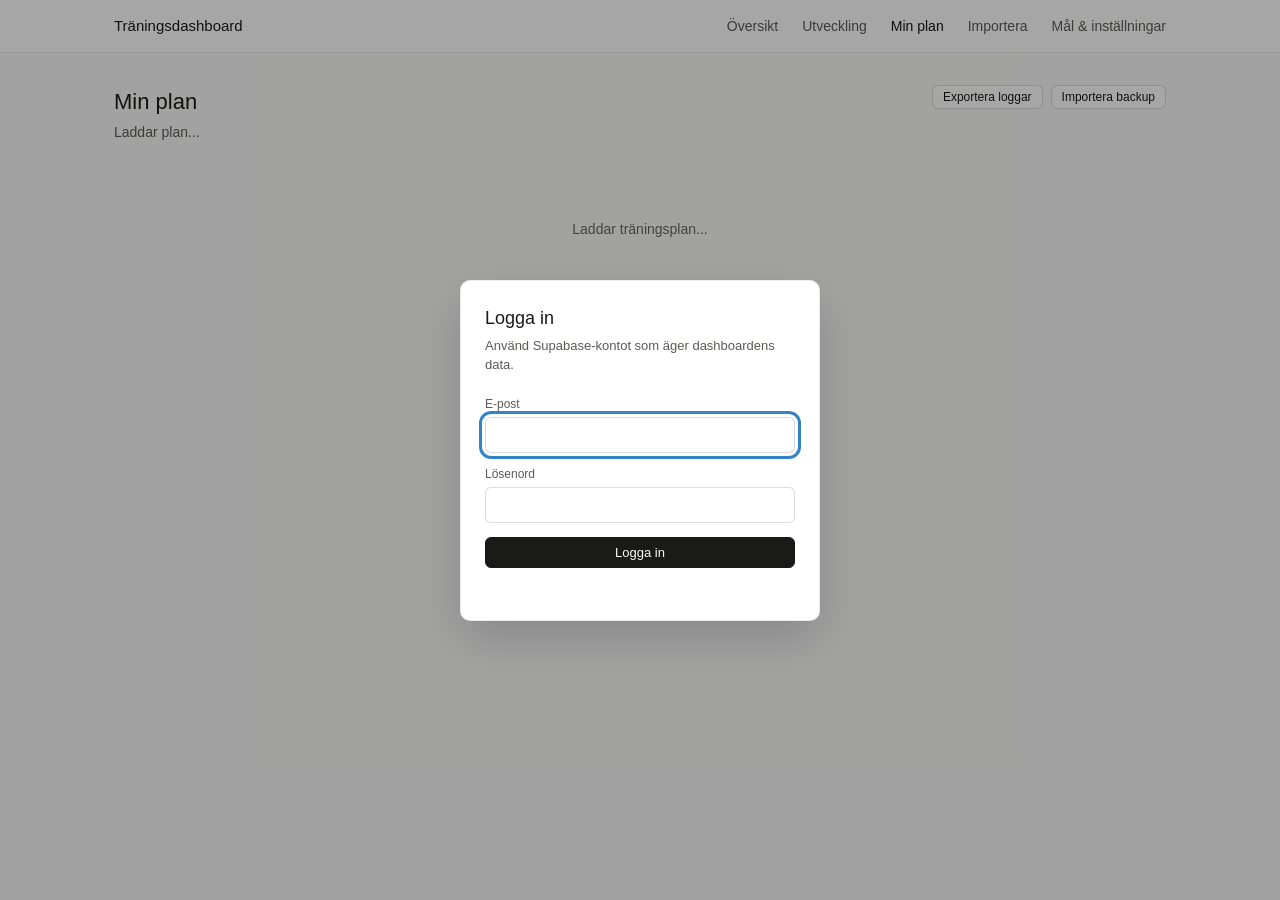
<file: plan/index.html>
<!DOCTYPE html>
<html lang="sv">
<head>
  <meta charset="UTF-8">
  <meta name="viewport" content="width=device-width, initial-scale=1.0">
  <meta http-equiv="Content-Security-Policy" content="default-src 'self'; connect-src 'self' https://mpmtvydpiihfltldaxkt.supabase.co; script-src 'self' 'unsafe-inline'; style-src 'self' 'unsafe-inline'; img-src 'self' data: blob:; font-src 'self'; object-src 'none'; base-uri 'self'; form-action 'self'">
  <title>Plan - Träningsdashboard</title>
  <link rel="stylesheet" href="../css/style.css">
  <link rel="stylesheet" href="../css/plan.css">
</head>
<body>

<nav>
  <div class="container nav-inner">
    <span class="nav-brand">Träningsdashboard</span>
    <div class="nav-links">
      <a href="../index.html">Översikt</a>
      <a href="../analysis.html">Utveckling</a>
      <a href="./" class="active">Min plan</a>
      <a href="../upload.html">Importera</a>
      <a href="../settings.html">Mål &amp; inställningar</a>
    </div>
  </div>
</nav>

<div class="container">
  <div class="page-header plan-header">
      <div>
        <h1>Min plan</h1>
        <p id="plan-block-label">Laddar plan...</p>
        <p id="plan-block-status" class="plan-muted"></p>
      </div>
    <div class="plan-header-actions">
      <button class="btn btn-sm" id="export-logs-btn" type="button">Exportera loggar</button>
      <button class="btn btn-sm" id="import-logs-btn" type="button">Importera backup</button>
      <input id="import-logs-file" type="file" accept="application/json,.json" hidden>
    </div>
  </div>

  <div class="empty" id="plan-loading">Laddar träningsplan...</div>
  <div class="card plan-error" id="plan-error" hidden></div>

  <main id="plan-app" hidden>
    <section class="plan-controls card">
      <div class="plan-control-group">
        <label class="plan-label" for="plan-history-select">Planhistorik</label>
        <select class="plan-select" id="plan-history-select" aria-label="Välj planhistorik"></select>
      </div>
      <div class="plan-control-group" id="archive-weight-control">
        <label class="plan-label" for="weight-kg">Kroppsvikt</label>
        <div class="plan-inline-control">
          <input class="plan-number-input" id="weight-kg" type="number" min="35" max="180" step="0.1">
          <span class="plan-muted">kg</span>
        </div>
      </div>
      <label class="plan-check" id="archive-four-pass-control">
        <input id="four-pass-mode" type="checkbox">
        <span>4-passläge</span>
      </label>
      <label class="plan-check" id="archive-hide-optional-control">
        <input id="hide-optional" type="checkbox">
        <span>Dölj valfri återhämtning</span>
      </label>
      <div class="plan-sync-note">
        <span id="sync-note" role="status">Sparar lokalt i webbläsaren.</span>
        <button class="btn btn-sm" id="retry-sync" type="button" hidden>Försök synka igen</button>
      </div>
      <button class="btn btn-sm" id="import-legacy-local-logs" type="button">Hämta tidigare lokala loggar</button>
    </section>

    <section class="metrics plan-metrics" id="plan-metrics">
      <div class="metric">
        <div class="metric-label">Vecka</div>
        <div class="metric-value" id="metric-week">-</div>
        <div class="metric-sub" id="metric-week-dates"></div>
      </div>
      <div class="metric">
        <div class="metric-label" id="metric-distance-label">Planerad distans</div>
        <div class="metric-value" id="metric-distance">-</div>
        <div class="metric-sub" id="metric-distance-optional"></div>
      </div>
      <div class="metric">
        <div class="metric-label">Kvalitet</div>
        <div class="metric-value" id="metric-quality">-</div>
        <div class="metric-sub" id="metric-quality-sub"></div>
      </div>
      <div class="metric">
        <div class="metric-label">Blockstatus</div>
        <div class="metric-value" id="metric-block">-</div>
        <div class="metric-sub" id="metric-block-sub"></div>
      </div>
    </section>

    <section class="card">
      <details class="usage-guide">
        <summary>Så använder du Min plan</summary>
        <ol>
          <li>Börja i <a href="../settings.html">Mål &amp; inställningar</a>: spara ditt mål, tillgängliga löpdagar och veckotid samt bekräfta importerad historik.</li>
          <li>Välj det aktuella veckoförslaget i <strong>Planhistorik</strong>. Läs veckans pass och motiveringen. Äldre block är arkiv med tidigare upplägg.</li>
          <li>Öppna ett pass i veckokalendern för detaljer. Efter träningen: importera Garmin-filen, gå tillbaka hit och välj <strong>Uppdatera aktiviteter</strong> under Aktivitetskoppling. Bekräfta rätt pass med <strong>Koppla</strong> när ett förslag finns. Då fylls saknad faktisk distans och tid i från aktiviteten; du behöver inte skriva av dem.</li>
          <li>Komplettera vid behov Incheckning med ansträngning (RPE 1–10), obehag (0–10) eller kommentar. Välj Klar, Skala ned eller Skippa och kontrollera att synkningen lyckas. Sömn, stress och energi är valfria.</li>
        </ol>
        <p class="plan-muted">Markera klar registrerar genomförandet men hämtar ingen Garmin-fil. Veckoförslaget räknas om från mål, tillgänglighet och senaste löpningen när underlaget läses in. Det är ett enkelt förslag med passtyp och minuter; det är ännu inte ett komplett periodiserat program med exakta intervaller och farter.</p>
        <p class="plan-muted">Dagsform är ett separat stöd. Din incheckning ändrar ännu inte veckoförslaget automatiskt. Efter ändringar i Mål &amp; inställningar: öppna Min plan på nytt eller ladda om sidan.</p>
      </details>
    </section>

    <section class="plan-week-nav card">
      <button class="btn btn-sm" id="prev-week" type="button">Föregående</button>
      <div>
        <div class="card-title">Veckovy</div>
        <select id="week-select" class="plan-select" aria-label="Välj vecka"></select>
      </div>
      <button class="btn btn-sm" id="next-week" type="button">Nästa</button>
    </section>

    <section class="plan-layout">
      <div>
        <div class="card today-card" id="today-card"></div>
        <div class="card">
          <div class="card-header">
            <span class="card-title">Aktuell vecka</span>
            <span class="plan-muted" id="week-summary-label"></span>
          </div>
          <div class="week-plan" id="week-plan"></div>
        </div>
      </div>

      <aside>
        <div class="card" id="nutrition-card"></div>
    <div class="card" id="readiness-card"></div>
      </aside>
    </section>

    <section class="plan-proposal-grid">
      <div class="card" id="current-plan-proposal"></div>
      <div class="card" id="activity-link-panel"></div>
    </section>

    <section class="plan-detail-grid">
      <div class="card" id="day-detail"></div>
      <div class="card">
        <div class="card-header">
          <span class="card-title">Incheckning</span>
          <span class="plan-muted" id="checkin-date"></span>
        </div>
        <form id="checkin-form" class="checkin-form">
          <label>
            <span>Status</span>
            <select id="checkin-status">
              <option value="planned">Planerad</option>
              <option value="completed">Klar</option>
              <option value="scaled_down">Nedskalad</option>
              <option value="skipped">Skippad</option>
            </select>
          </label>
          <label>
            <span>RPE</span>
            <input id="checkin-rpe" type="number" min="1" max="10" step="1">
          </label>
          <label>
            <span>Obehag 0-10</span>
            <input id="checkin-hip" type="number" min="0" max="10" step="1">
          </label>
          <label>
            <span>Faktisk distans (km)</span>
            <input id="checkin-distance" type="number" min="0" max="1000" step="0.1">
          </label>
          <label>
            <span>Faktisk tid (min)</span>
            <input id="checkin-duration" type="number" min="0" max="10080" step="1">
          </label>
          <label class="checkin-notes">
            <span>Kommentar</span>
            <textarea id="checkin-notes" rows="4" maxlength="4000"></textarea>
          </label>
          <details class="checkin-details">
            <summary>Återhämtning i detalj</summary>
            <div class="checkin-details-grid">
              <label><span>Sömn 1-5</span><input id="checkin-sleep" type="number" min="1" max="5" step="1"></label>
              <label><span>Stress 1-5</span><input id="checkin-stress" type="number" min="1" max="5" step="1"></label>
              <label><span>Energi 1-5</span><input id="checkin-energy" type="number" min="1" max="5" step="1"></label>
            </div>
          </details>
          <div class="checkin-actions">
            <button class="btn btn-primary" type="submit">Spara check-in</button>
            <button class="btn" id="mark-completed" type="button">Klar</button>
            <button class="btn" id="mark-scaled" type="button">Skala ned</button>
            <button class="btn" id="mark-skipped" type="button">Skippa</button>
          </div>
        </form>
      </div>
    </section>

    <section class="card">
      <div class="card-header block-summary-header">
          <span class="card-title">Blocksammanfattning</span>
        <div class="block-summary-actions">
          <button class="btn btn-sm" id="export-summary-json" type="button">JSON</button>
          <button class="btn btn-sm" id="export-summary-csv" type="button">CSV</button>
        </div>
      </div>
      <div id="block-summary"></div>
    </section>
  </main>
</div>

<div id="toast" class="toast"></div>

<script src="../js/security.js"></script>
<script src="../js/data-utils.js"></script>
<script src="../js/db.js"></script>
<script src="../js/profile.js"></script>
<script src="../js/training.js"></script>
<script src="../js/plan-core.js"></script>
<script src="../js/plan.js"></script>
</body>
</html>
</file>
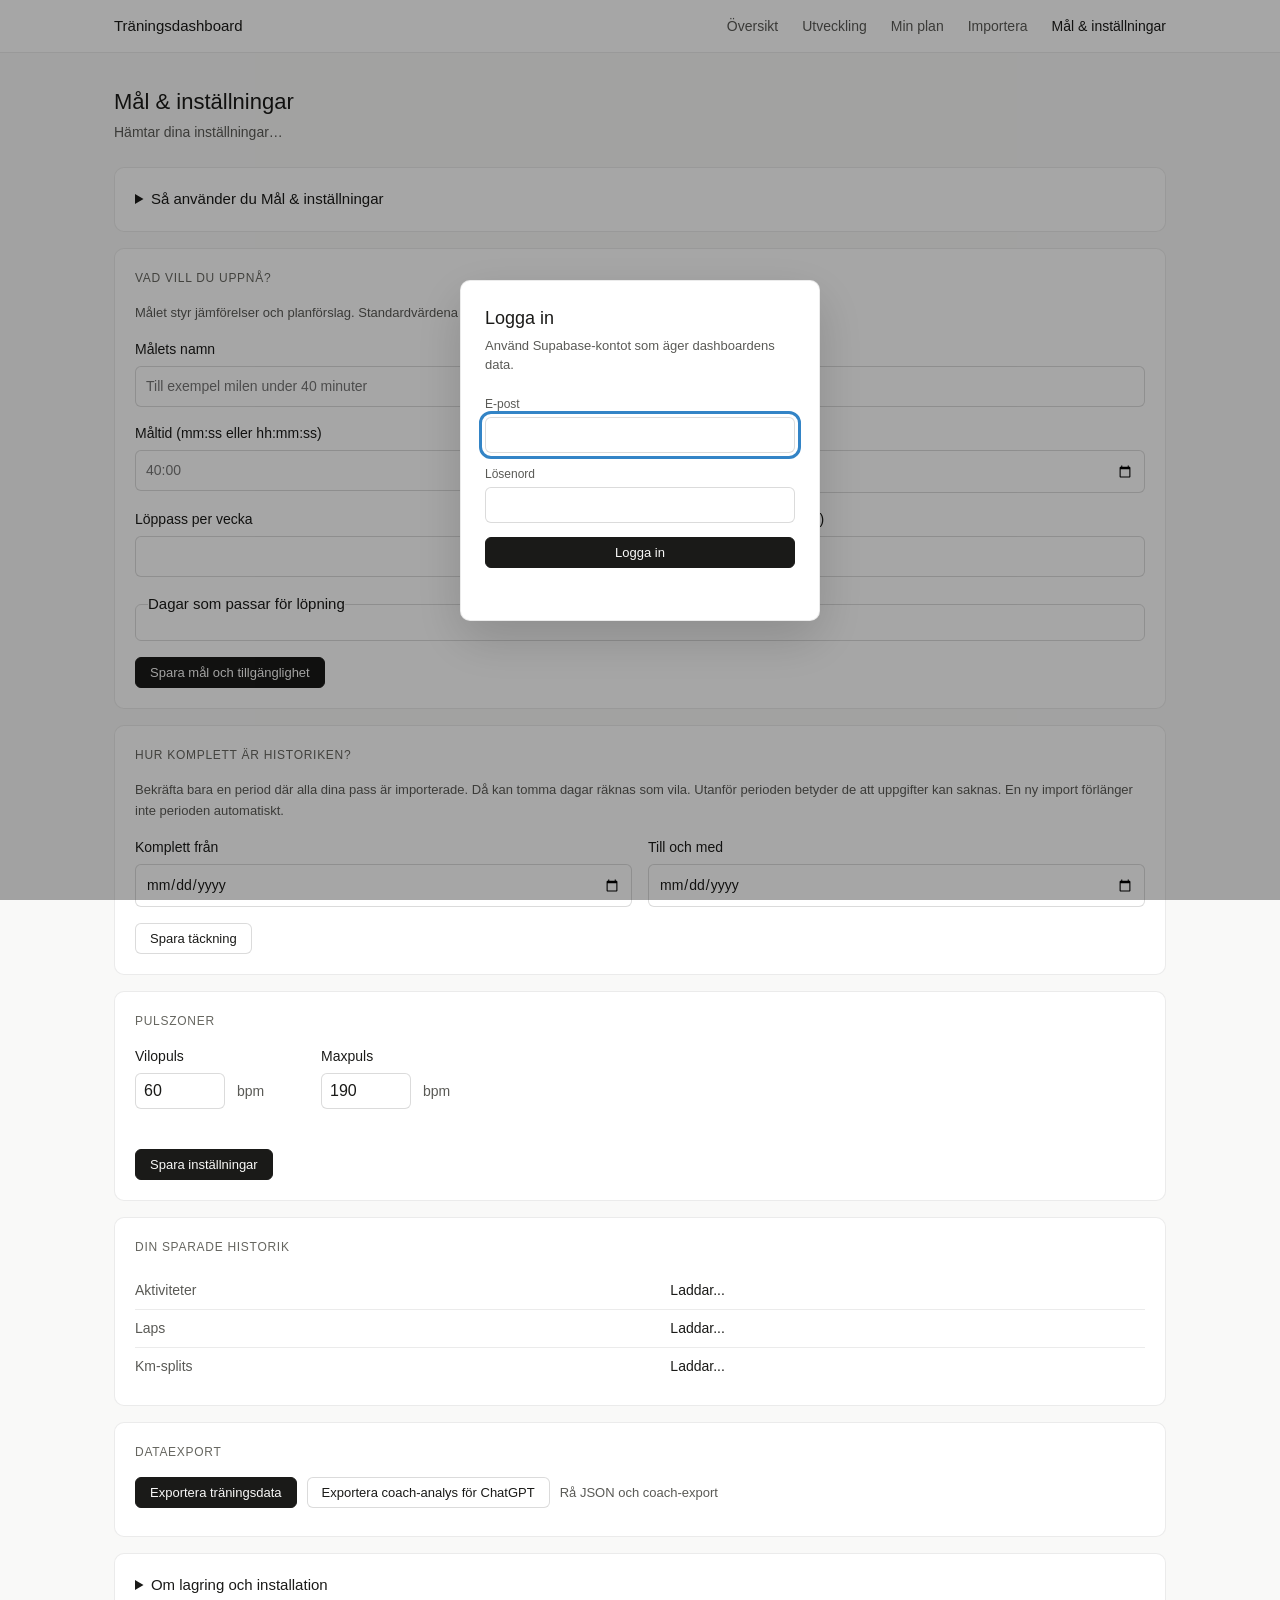
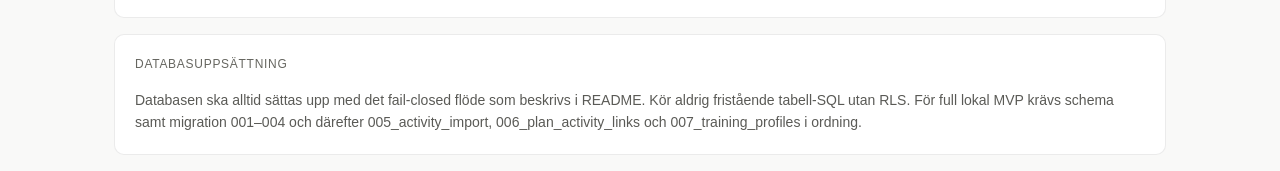
<file: settings.html>
<!DOCTYPE html>
<html lang="sv">
<head>
  <meta charset="UTF-8">
  <meta name="viewport" content="width=device-width, initial-scale=1.0">
  <meta http-equiv="Content-Security-Policy" content="default-src 'self'; connect-src 'self' https://mpmtvydpiihfltldaxkt.supabase.co; script-src 'self' 'unsafe-inline'; style-src 'self' 'unsafe-inline'; img-src 'self' data: blob:; font-src 'self'; object-src 'none'; base-uri 'self'; form-action 'self'">
  <title>Inställningar – Träningsdashboard</title>
  <link rel="stylesheet" href="css/style.css">
</head>
<body>

<nav>
  <div class="container nav-inner">
    <span class="nav-brand">Träningsdashboard</span>
    <div class="nav-links">
      <a href="index.html">Översikt</a>
      <a href="analysis.html">Utveckling</a>
      <a href="plan/">Min plan</a>
      <a href="upload.html">Importera</a>
      <a href="settings.html" class="active">Mål & inställningar</a>
    </div>
  </div>
</nav>

<div class="container">
  <div class="page-header">
    <h1>Mål & inställningar</h1>
    <p id="profile-status" role="status">Hämtar dina inställningar…</p>
  </div>

  <section class="card">
    <details class="usage-guide">
      <summary>Så använder du Mål &amp; inställningar</summary>
      <ol>
        <li>Ange måldistans, måltid och eventuellt datum. Välj hur många löppass, vilka dagar och hur många minuter per vecka som faktiskt ryms. Klicka på <strong>Spara mål och tillgänglighet</strong>.</li>
        <li>Kontrollera vilopuls och maxpuls under Pulszoner och klicka på <strong>Spara inställningar</strong>. De styr zonerna och referenspulsen i Z2-grafen.</li>
        <li>Bekräfta bara den period där alla pass är importerade med <strong>Spara täckning</strong>. Flytta fram slutdatumet när du har importerat nästa omgång. Planen blir försiktigare om de senaste sex veckorna inte är bekräftade.</li>
        <li>Öppna <a href="plan/">Min plan</a> för ett uppdaterat veckoförslag. Ändra inställningarna när målet eller din tillgänglighet ändras; du behöver inte fylla i dem inför varje pass.</li>
      </ol>
      <p class="muted">Veckotiden är en övre ram, inte en beställning att öka till den nivån direkt. Förslaget väger även in din senaste löpning. Måltiden används i måljämförelsen och prognosen; den ger ännu inga exakta intervallfarter i veckoförslaget.</p>
    </details>
  </section>

  <section class="card">
    <div class="card-header"><h2 class="card-title">Vad vill du uppnå?</h2></div>
    <p class="muted">Målet styr jämförelser och planförslag. Standardvärdena är ett förslag tills du har sparat dina egna.</p>
    <form id="goal-form" class="form-grid">
      <label>Målets namn<input id="goal-label" maxlength="100" placeholder="Till exempel milen under 40 minuter"></label>
      <label>Distans (km)<input id="goal-distance" type="number" min="1" max="200" step="0.1" required></label>
      <label>Måltid (mm:ss eller hh:mm:ss)<input id="goal-time" placeholder="40:00" required pattern="[0-9]{1,3}:[0-5][0-9](:[0-5][0-9])?"></label>
      <label>Måldatum (valfritt)<input id="goal-date" type="date"></label>
      <label>Löppass per vecka<input id="goal-days" type="number" min="1" max="7" required></label>
      <label>Tillgänglig löptid (min/vecka)<input id="goal-minutes" type="number" min="20" max="3000" step="5" required></label>
      <fieldset class="full-width"><legend>Dagar som passar för löpning</legend><div class="day-options" id="available-days"></div></fieldset>
      <div class="full-width"><button class="btn btn-primary" type="submit">Spara mål och tillgänglighet</button><span id="goal-status" class="muted" role="status"></span></div>
    </form>
  </section>

  <section class="card">
    <div class="card-header"><h2 class="card-title">Hur komplett är historiken?</h2></div>
    <p class="muted">Bekräfta bara en period där alla dina pass är importerade. Då kan tomma dagar räknas som vila. Utanför perioden betyder de att uppgifter kan saknas. En ny import förlänger inte perioden automatiskt.</p>
    <form id="coverage-form" class="form-grid">
      <label>Komplett från<input id="coverage-start" type="date"></label>
      <label>Till och med<input id="coverage-through" type="date"></label>
      <div class="full-width"><button class="btn" type="submit">Spara täckning</button><span id="coverage-status" class="muted" role="status"></span></div>
    </form>
  </section>

  <section class="card" id="profile-conflict" hidden>
    <h2 class="card-title">Lokala ändringar väntar</h2>
    <p class="muted">Hämta den gemensamma versionen eller spara uttryckligen dina väntande ändringar ovanpå den. Exportera först om du vill behålla båda versionerna.</p>
    <div class="actions"><button class="btn" id="profile-export">Exportera lokal version</button><button class="btn" id="profile-use-cloud">Hämta gemensam version</button><button class="btn" id="profile-use-local">Spara mina väntande ändringar</button></div>
  </section>

  <!-- HR Zones -->
  <div class="card">
    <div class="card-header"><span class="card-title">Pulszoner</span></div>

    <div style="margin-bottom:1.5rem">
      <div style="display:grid;grid-template-columns:repeat(2,minmax(140px,1fr));gap:12px;max-width:360px">
        <div>
          <label for="hr-rest" style="font-size:14px;font-weight:500;display:block;margin-bottom:6px">Vilopuls</label>
          <div style="display:flex;align-items:center;gap:12px">
            <input type="number" id="hr-rest" value="60" min="30" max="120" style="width:90px;padding:8px;border:0.5px solid var(--border2);border-radius:6px;background:var(--surface);color:var(--text);font-size:16px">
            <span style="font-size:14px;color:var(--text2)">bpm</span>
          </div>
        </div>
        <div>
          <label for="hr-max" style="font-size:14px;font-weight:500;display:block;margin-bottom:6px">Maxpuls</label>
          <div style="display:flex;align-items:center;gap:12px">
            <input type="number" id="hr-max" value="190" min="100" max="240" style="width:90px;padding:8px;border:0.5px solid var(--border2);border-radius:6px;background:var(--surface);color:var(--text);font-size:16px">
            <span style="font-size:14px;color:var(--text2)">bpm</span>
          </div>
        </div>
      </div>
      <p id="hr-current" style="font-size:13px;color:var(--text3);margin-top:8px"></p>
    </div>

    <div id="zone-preview"><!-- rendered by JS --></div>

    <button class="btn btn-primary" onclick="saveSettings()" style="margin-top:1rem">Spara inställningar</button>
    <span id="save-msg" style="font-size:13px;color:var(--text2);margin-left:8px"></span>
  </div>

  <!-- DB info -->
  <div class="card">
    <div class="card-header"><span class="card-title">Din sparade historik</span></div>
    <table style="width:100%;font-size:14px;border-collapse:collapse">

      <tr><td style="padding:8px 0;color:var(--text2);border-bottom:0.5px solid var(--border)">Aktiviteter</td><td style="padding:8px 0;border-bottom:0.5px solid var(--border)" id="count-activities">Laddar...</td></tr>
      <tr><td style="padding:8px 0;color:var(--text2);border-bottom:0.5px solid var(--border)">Laps</td><td style="padding:8px 0;border-bottom:0.5px solid var(--border)" id="count-laps">Laddar...</td></tr>
      <tr><td style="padding:8px 0;color:var(--text2)">Km-splits</td><td style="padding:8px 0" id="count-splits">Laddar...</td></tr>
    </table>
  </div>

  <!-- Data export -->
  <div class="card">
    <div class="card-header"><span class="card-title">Dataexport</span></div>
    <div style="display:flex;align-items:center;gap:10px;flex-wrap:wrap">
      <button class="btn btn-primary" id="export-json-btn" onclick="exportTrainingData()">Exportera träningsdata</button>
      <button class="btn" id="export-coach-btn" onclick="exportCoachData()">Exportera coach-analys för ChatGPT</button>
      <span id="export-status" style="font-size:13px;color:var(--text2)">Rå JSON och coach-export</span>
    </div>
    <div id="export-summary" style="font-size:12px;color:var(--text3);margin-top:8px"></div>
  </div>

  <details class="card"><summary>Om lagring och installation</summary>
    <p class="muted">Mål, klassningar och planloggar sparas på ditt konto. Importerade originalfiler sparas separat i den här webbläsaren och exporteras från Importera. Installation och databasuppdateringar beskrivs i projektets README.</p>
  </details>
  <section class="card" id="legacy-settings" hidden>
    <h2 class="card-title">Äldre inställningar i den här webbläsaren</h2>
    <p class="muted">Det finns äldre pulsinställningar eller passklassningar utan kontoangivelse. Importera bara om de är dina. De gamla värdena finns kvar efter import.</p>
    <button class="btn" id="legacy-import">Importera till mitt konto</button><span id="legacy-status" role="status"></span>
  </section>
  <!-- Safe setup reminder -->
  <div class="card">
    <div class="card-header"><span class="card-title">Databasuppsättning</span></div>
    <p style="font-size:14px;color:var(--text2);line-height:1.6">
      Databasen ska alltid sättas upp med det fail-closed flöde som beskrivs i
      <a href="README.md">README</a>. Kör aldrig fristående tabell-SQL utan RLS.
      För full lokal MVP krävs schema samt migration 001–004 och därefter 005_activity_import, 006_plan_activity_links och 007_training_profiles i ordning.
    </p>
  </div>
</div>

<div id="toast" class="toast"></div>

<script src="js/security.js"></script>
<script src="js/data-utils.js"></script>
<script src="js/db.js"></script>
<script src="js/profile.js"></script>
<script src="js/training.js"></script>
<script>
function renderZonePreview() {
  const restInput = document.getElementById('hr-rest');
  const maxInput = document.getElementById('hr-max');
  const rest = parseInt(restInput.value, 10);
  const max = parseInt(maxInput.value, 10);
  const msg = document.getElementById('save-msg');
  if (!Number.isFinite(rest) || !Number.isFinite(max) || rest < 30 || rest > 120 || max < 100 || max > 240 || rest >= max) {
    document.getElementById('zone-preview').innerHTML =
      '<div class="empty" style="padding:1.5rem">Ange vilopuls 30–120 bpm och maxpuls 100–240 bpm. Vilopuls behöver vara lägre än maxpuls.</div>';
    document.getElementById('hr-current').textContent = '';
    if (msg) msg.textContent = '';
    return;
  }
  const cfg = buildHRConfig(max, rest);
  document.getElementById('hr-current').textContent =
    `Karvonen: vilopuls ${cfg.rest} bpm · maxpuls ${cfg.max} bpm · pulsreserv ${cfg.reserve} bpm`;
  document.getElementById('zone-preview').innerHTML = `
    <div style="display:grid;grid-template-columns:repeat(auto-fit,minmax(120px,1fr));gap:8px">
      ${cfg.zones.map(z => `
        <div style="background:var(--surface2);border-radius:8px;padding:10px;text-align:center">
          <span class="zone-badge z${z.num}" style="margin-bottom:6px;display:inline-block">Z${z.num}</span>
          <div style="font-size:12px;color:var(--text2);margin-bottom:2px">${z.name.split(' ').slice(1).join(' ')}</div>
          <div style="font-size:13px;font-weight:500">${Math.round(z.min)}–${z.max===Infinity?cfg.max:Math.round(z.max)} bpm</div>
          <div style="font-size:11px;color:var(--text3)">${z.label}</div>
        </div>`).join('')}
    </div>`;
}

document.getElementById('hr-rest').addEventListener('input', renderZonePreview);
document.getElementById('hr-max').addEventListener('input', renderZonePreview);

async function saveSettings() {
  const rest = parseInt(document.getElementById('hr-rest').value, 10);
  const max = parseInt(document.getElementById('hr-max').value, 10);
  if (!Number.isFinite(rest) || !Number.isFinite(max) || rest < 30 || rest > 120 || max < 100 || max > 240 || rest >= max) {
    document.getElementById('save-msg').textContent = 'Kontrollera pulsvärdena.';
    return;
  }
  const result = await TrainingProfile.save({ hrRest: rest, hrMax: max });
  document.getElementById('save-msg').textContent = result.status;
  renderZonePreview();
}

function readJsonSetting(key) {
  try {
    return JSON.parse(localStorage.getItem(key) || '{}');
  } catch(e) {
    return {};
  }
}

function readPlanLogSettings(ownerId) {
  const blocks = {};
  const uuidPattern = /^[0-9a-f]{8}-[0-9a-f]{4}-[1-5][0-9a-f]{3}-[89ab][0-9a-f]{3}-[0-9a-f]{12}$/i;
  const validOwner = typeof ownerId === 'string'
    && uuidPattern.test(ownerId)
    && (typeof AppSecurity === 'undefined' || typeof AppSecurity.isUuid !== 'function' || AppSecurity.isUuid(ownerId));
  if (!validOwner) return { source: 'local_pending', storage_version: 'training_plan_logs_v2', owner_bound: false, blocks };
  const prefix = `training_plan_logs_v2:${ownerId}:`;
  for (let index = 0; index < localStorage.length; index++) {
    const key = localStorage.key(index);
    if (!key?.startsWith(prefix)) continue;
    const blockId = key.slice(prefix.length);
    if (!blockId) continue;
    const stored = readJsonSetting(key);
    if (!stored || typeof stored !== 'object' || Array.isArray(stored)) continue;
    const pending = Object.fromEntries(Object.entries(stored).filter(([, log]) => log && log._pending === true));
    if (Object.keys(pending).length) blocks[blockId] = pending;
  }
  return { source: 'local_pending', storage_version: 'training_plan_logs_v2', owner_bound: true, blocks };
}

function exportFileName() {
  const date = new Date().toISOString().slice(0, 10);
  return `traningsdata-${date}.json`;
}

function coachExportFileName() {
  const date = new Date().toISOString().slice(0, 10);
  return `traningscoach-${date}.json`;
}

function downloadJson(data, filename) {
  const blob = new Blob([JSON.stringify(data, null, 2)], { type:'application/json;charset=utf-8' });
  const url = URL.createObjectURL(blob);
  const a = document.createElement('a');
  a.href = url;
  a.download = filename;
  document.body.appendChild(a);
  a.click();
  a.remove();
  setTimeout(() => URL.revokeObjectURL(url), 1000);
}

async function fetchAllRows(table, query, label) {
  document.getElementById('export-status').textContent = `Hämtar ${label.toLowerCase()}…`;
  const rows = await dbQueryAll(`${table}?${query}`, {
    onPage: count => { document.getElementById('export-status').textContent = `${label}: ${count} rader`; }
  });
  document.getElementById('export-status').textContent = `${label}: ${rows.length} rader`;
  return rows;
}

async function loadExportTables() {
  let ownerId = null;
  try {
    const session = typeof getValidSession === 'function' ? await getValidSession() : null;
    ownerId = session?.user?.id || null;
  } catch (_) {}
  const activities = await fetchAllRows('activities', 'order=activity_date.asc,id.asc', 'Aktiviteter');
  const timeSeries = [];
  // The row guard applies to one activity, not a lifetime of sensor samples.
  // Keep every sample: coach summaries and the raw backup use the same source.
  for (const [index, activity] of activities.entries()) {
    if (!AppSecurity.isUuid(activity.id)) throw new Error('Ett pass saknar giltigt id. Exporten avbröts.');
    const label = `Tidsserie, pass ${index + 1} av ${activities.length}`;
    const rows = await fetchAllRows('time_series', `activity_id=eq.${encodeURIComponent(activity.id)}&order=t.asc,id.asc`, label);
    for (const row of rows) {
      if (row.activity_id !== activity.id) throw new Error('Tidsserien hör till fel pass. Exporten avbröts.');
      timeSeries.push(row);
    }
  }
  return {
    activities,
    laps: await fetchAllRows('laps', 'order=activity_id.asc,lap_index.asc,id.asc', 'Laps'),
    km_splits: await fetchAllRows('km_splits', 'order=activity_id.asc,km.asc,id.asc', 'Km-splits'),
    time_series: timeSeries,
    training_plan_logs: await fetchAllRows('training_plan_logs', 'order=plan_date.asc,id.asc', 'Planloggar'),
    training_profiles: await dbQuery('training_profiles?select=*'),
    local_pending_plan_logs: readPlanLogSettings(ownerId)
  };
}

function tableCounts(tables) {
  return Object.fromEntries(Object.entries(tables)
    .filter(([, rows]) => Array.isArray(rows))
    .map(([key, rows]) => [key, rows.length]));
}

function setExportBusy(isBusy) {
  ['export-json-btn', 'export-coach-btn'].forEach(id => {
    const btn = document.getElementById(id);
    if (btn) btn.disabled = isBusy;
  });
}

function finiteNumber(value) {
  if (value === null || value === undefined || value === '') return null;
  const n = Number(value);
  return Number.isFinite(n) ? n : null;
}

function roundNumber(value, decimals = 1) {
  const n = finiteNumber(value);
  if (n === null) return null;
  const factor = Math.pow(10, decimals);
  return Math.round(n * factor) / factor;
}

function average(values) {
  const nums = values.map(finiteNumber).filter(v => v !== null);
  return nums.length ? nums.reduce((sum, v) => sum + v, 0) / nums.length : null;
}

function median(values) {
  const nums = values.map(finiteNumber).filter(v => v !== null).sort((a, b) => a - b);
  if (!nums.length) return null;
  const mid = Math.floor(nums.length / 2);
  return nums.length % 2 ? nums[mid] : (nums[mid - 1] + nums[mid]) / 2;
}

function standardDeviation(values) {
  const nums = values.map(finiteNumber).filter(v => v !== null);
  if (nums.length < 2) return null;
  const avg = average(nums);
  const variance = average(nums.map(v => Math.pow(v - avg, 2)));
  return Math.sqrt(variance);
}

function paceSeconds(distanceMeters, durationSeconds) {
  const dist = finiteNumber(distanceMeters);
  const dur = finiteNumber(durationSeconds);
  return dist && dur ? dur / (dist / 1000) : null;
}

function kmFromMeters(meters, decimals = 2) {
  const m = finiteNumber(meters);
  return m === null ? null : roundNumber(m / 1000, decimals);
}

function formattedPace(seconds) {
  const p = finiteNumber(seconds);
  return p ? `${fmtPace(p)}/km` : null;
}

function zoneForHrValue(hr, zones) {
  const bpm = finiteNumber(hr);
  if (bpm === null) return null;
  return zones.find(z => bpm >= z.min && bpm < z.max) || zones[zones.length - 1] || null;
}

function zoneNumFromLabel(label) {
  const match = String(label || '').match(/Z(\d)/i);
  return match ? Number(match[1]) : null;
}

function zoneKey(zone) {
  return zone ? `z${zone.num}` : null;
}

function createZoneBuckets(zones) {
  return Object.fromEntries(zones.map(z => [
    zoneKey(z), {
      name: z.name,
      min_hrr_percent: Math.round(z.minPct * 100),
      max_hrr_percent: Math.round(z.maxPct * 100),
      min_bpm: Math.round(z.min),
      max_bpm: Number.isFinite(z.max) ? Math.round(z.max) : null,
      seconds: 0,
      percent: 0
    }
  ]));
}

function finalizeZoneBuckets(buckets) {
  const total = Object.values(buckets).reduce((sum, z) => sum + z.seconds, 0);
  Object.values(buckets).forEach(z => {
    z.seconds = roundNumber(z.seconds, 1) || 0;
    z.percent = total ? roundNumber((z.seconds / total) * 100, 1) : 0;
  });
  const dominant = Object.entries(buckets).sort((a, b) => b[1].seconds - a[1].seconds)[0];
  return {
    total_seconds: roundNumber(total, 1) || 0,
    dominant_zone: dominant && dominant[1].seconds > 0 ? dominant[0].toUpperCase() : null,
    zones: buckets
  };
}

function buildHrZones(activity, laps, splits, timeSeries, zones) {
  if (activity.hr_zone_seconds && activity.hr_zone_config?.zones?.length) {
    const stored = createZoneBuckets(activity.hr_zone_config.zones);
    for (const zone of activity.hr_zone_config.zones) stored[`z${zone.num}`].seconds = Number(activity.hr_zone_seconds[String(zone.num)]) || 0;
    return { source: 'original_fit_weighted_timer', confidence: 'measured_coverage', ...finalizeZoneBuckets(stored),
      zone_config_at_import: activity.hr_zone_config, covered_seconds: Number(activity.hr_coverage_seconds) || 0,
      missing_data: Number(activity.hr_coverage_seconds) < Number(activity.moving_time_seconds) * .9 ? ['partial_hr_coverage'] : [] };
  }
  // A lap/session average cannot recover time in zones. Keep raw observations
  // in the export, but do not present an invented distribution to a coach.
  return { source: 'unavailable', confidence: 'insufficient', total_seconds: 0,
    dominant_zone: null, zones: {}, missing_data: ['original_weighted_hr_zones'],
    note: 'Snittpuls och nedsamplade kurvor räcker inte för exakt zonfördelning. Importera originalfilen för sparad zonstatistik.' };
}

function sanitizeForCoachExport(value) {
  const blocked = new Set(['user_id', 'access_token', 'refresh_token', 'token', 'apikey', 'authorization', 'password']);
  if (Array.isArray(value)) return value.map(sanitizeForCoachExport);
  if (value && typeof value === 'object') {
    return Object.fromEntries(Object.entries(value)
      .filter(([key]) => !blocked.has(key.toLowerCase()))
      .map(([key, val]) => [key, sanitizeForCoachExport(val)]));
  }
  return value;
}

function coachLap(lap, zones) {
  const pace = lap.avg_pace_sec_per_km || paceSeconds(lap.distance_meters, lap.duration_seconds);
  const zone = zoneForHrValue(lap.avg_hr, zones);
  return {
    lap: lap.lap_index,
    start_time: lap.start_time || null,
    distance_km: kmFromMeters(lap.distance_meters, 3),
    duration_seconds: finiteNumber(lap.duration_seconds),
    duration: fmtDuration(lap.duration_seconds),
    pace_sec_per_km: roundNumber(pace, 1),
    pace: formattedPace(pace),
    avg_hr: finiteNumber(lap.avg_hr),
    max_hr: finiteNumber(lap.max_hr),
    hr_zone: zone ? `Z${zone.num}` : null,
    avg_cadence: finiteNumber(lap.avg_cadence),
    elevation_gain_m: finiteNumber(lap.elevation_gain),
    calories: finiteNumber(lap.calories),
    trigger: lap.lap_trigger || null
  };
}

function coachSplit(split, zones) {
  const zone = zoneForHrValue(split.avg_hr, zones);
  return {
    km: split.km,
    distance_km: kmFromMeters(split.distance_meters, 3),
    duration_seconds: finiteNumber(split.duration_seconds),
    duration: fmtDuration(split.duration_seconds),
    pace_sec_per_km: roundNumber(split.pace_sec_per_km, 1),
    pace: formattedPace(split.pace_sec_per_km),
    avg_hr: finiteNumber(split.avg_hr),
    hr_zone: zone ? `Z${zone.num}` : null,
    avg_cadence: finiteNumber(split.avg_cadence),
    elevation_gain_m: finiteNumber(split.elevation_gain),
    partial: !!split.partial
  };
}

function segmentFromLap(lap, zones) {
  const pace = lap.avg_pace_sec_per_km || paceSeconds(lap.distance_meters, lap.duration_seconds);
  const zone = zoneForHrValue(lap.avg_hr, zones);
  return {
    label: `Lap ${lap.lap_index}`,
    source: 'laps',
    index: lap.lap_index,
    distance_meters: finiteNumber(lap.distance_meters),
    duration_seconds: finiteNumber(lap.duration_seconds),
    pace_sec_per_km: pace,
    avg_hr: finiteNumber(lap.avg_hr),
    hr_zone: zone ? `Z${zone.num}` : null,
    avg_cadence: finiteNumber(lap.avg_cadence),
    trigger: lap.lap_trigger || null
  };
}

function segmentFromSplit(split, zones) {
  const zone = zoneForHrValue(split.avg_hr, zones);
  return {
    label: `Km ${split.km}`,
    source: 'km_splits',
    index: split.km,
    distance_meters: finiteNumber(split.distance_meters),
    duration_seconds: finiteNumber(split.duration_seconds),
    pace_sec_per_km: finiteNumber(split.pace_sec_per_km),
    avg_hr: finiteNumber(split.avg_hr),
    hr_zone: zone ? `Z${zone.num}` : null,
    avg_cadence: finiteNumber(split.avg_cadence),
    partial: !!split.partial
  };
}

function coachSegment(segment, role = 'steady') {
  return {
    label: segment.label,
    role,
    distance_km: kmFromMeters(segment.distance_meters, 3),
    duration_seconds: segment.duration_seconds,
    duration: fmtDuration(segment.duration_seconds),
    pace_sec_per_km: roundNumber(segment.pace_sec_per_km, 1),
    pace: formattedPace(segment.pace_sec_per_km),
    avg_hr: segment.avg_hr,
    hr_zone: segment.hr_zone,
    avg_cadence: segment.avg_cadence,
    source: segment.source
  };
}

function buildStructure(activity, laps, splits, zones) {
  const lapSegments = laps.filter(l => finiteNumber(l.duration_seconds)).map(l => segmentFromLap(l, zones));
  const splitSegments = splits.filter(s => finiteNumber(s.duration_seconds)).map(s => segmentFromSplit(s, zones));
  const segments = lapSegments.length >= 2 ? lapSegments : splitSegments;
  const missing = [];

  if (segments.length < 2) {
    if (!laps.length) missing.push('laps');
    if (!splits.length) missing.push('km_splits');
    return {
      confidence: 'low',
      method: 'insufficient_segment_data',
      warmup: null,
      main_work: [],
      cooldown: null,
      missing_data: missing
    };
  }

  const paces = segments.map(s => s.pace_sec_per_km).filter(Boolean);
  const medianPace = median(paces);
  const hrs = segments.map(s => s.avg_hr).filter(Boolean);
  const medianHr = median(hrs);
  const isEasy = s => {
    const zn = zoneNumFromLabel(s.hr_zone);
    const slower = medianPace && s.pace_sec_per_km && s.pace_sec_per_km > medianPace * 1.05;
    const lowerHr = medianHr && s.avg_hr && s.avg_hr < medianHr - 8;
    return !!(slower || lowerHr || (zn && zn <= 2));
  };
  const isHard = s => {
    const zn = zoneNumFromLabel(s.hr_zone);
    const faster = medianPace && s.pace_sec_per_km && s.pace_sec_per_km < medianPace * 0.95;
    return !!(faster || (zn && zn >= 3));
  };

  const hasWarmup = isEasy(segments[0]) && segments.length >= 3;
  const hasCooldown = isEasy(segments[segments.length - 1]) && segments.length >= 3;
  const start = hasWarmup ? 1 : 0;
  const end = hasCooldown ? segments.length - 1 : segments.length;
  const mainSegments = segments.slice(start, end);
  const hardBlocks = mainSegments.filter(isHard);
  const source = segments[0].source;
  const confidence = source === 'laps' && segments.length >= 3 ? 'high' : (segments.length >= 3 ? 'medium' : 'low');

  return {
    confidence,
    method: source === 'laps' ? 'laps_then_splits_heuristic' : 'splits_heuristic',
    warmup: hasWarmup ? coachSegment(segments[0], 'warmup') : null,
    main_work: mainSegments.map(s => coachSegment(s, isHard(s) ? 'hard_block' : 'steady')),
    cooldown: hasCooldown ? coachSegment(segments[segments.length - 1], 'cooldown') : null,
    hard_block_count: hardBlocks.length,
    segment_count: segments.length,
    missing_data: missing
  };
}

function weightedPace(segments) {
  const distance = segments.reduce((sum, s) => sum + (finiteNumber(s.distance_meters) || 0), 0);
  const duration = segments.reduce((sum, s) => sum + (finiteNumber(s.duration_seconds) || 0), 0);
  return distance && duration ? duration / (distance / 1000) : null;
}

function splitEdge(split) {
  return split ? {
    km: split.km,
    pace_sec_per_km: roundNumber(split.pace_sec_per_km, 1),
    pace: formattedPace(split.pace_sec_per_km),
    avg_hr: finiteNumber(split.avg_hr),
    partial: !!split.partial
  } : null;
}

function buildSplitAnalysis(splits) {
  const usable = splits.filter(s => finiteNumber(s.pace_sec_per_km) && finiteNumber(s.distance_meters));
  if (usable.length < 2) {
    return { available: false, missing_data: ['km_splits'] };
  }

  const paces = usable.map(s => finiteNumber(s.pace_sec_per_km));
  const fastest = usable.reduce((best, s) => s.pace_sec_per_km < best.pace_sec_per_km ? s : best, usable[0]);
  const slowest = usable.reduce((worst, s) => s.pace_sec_per_km > worst.pace_sec_per_km ? s : worst, usable[0]);
  const midpoint = Math.ceil(usable.length / 2);
  const firstHalf = usable.slice(0, midpoint);
  const secondHalf = usable.slice(midpoint);
  const firstPace = weightedPace(firstHalf);
  const secondPace = weightedPace(secondHalf);
  const paceDelta = firstPace && secondPace ? secondPace - firstPace : null;
  const avgPace = average(paces);
  const sd = standardDeviation(paces);
  const firstHr = average(firstHalf.map(s => s.avg_hr));
  const secondHr = average(secondHalf.map(s => s.avg_hr));
  let trend = 'even';
  if (paceDelta !== null && secondPace < firstPace * 0.98) trend = 'progressive';
  if (paceDelta !== null && secondPace > firstPace * 1.02) trend = 'fading';

  return {
    available: true,
    trend,
    split_count: usable.length,
    fastest_km: splitEdge(fastest),
    slowest_km: splitEdge(slowest),
    first_half_avg_pace_sec_per_km: roundNumber(firstPace, 1),
    first_half_avg_pace: formattedPace(firstPace),
    second_half_avg_pace_sec_per_km: roundNumber(secondPace, 1),
    second_half_avg_pace: formattedPace(secondPace),
    pace_delta_second_vs_first_sec_per_km: roundNumber(paceDelta, 1),
    pace_variation_percent: avgPace && sd ? roundNumber((sd / avgPace) * 100, 1) : null,
    hr_drift_bpm: firstHr !== null && secondHr !== null ? roundNumber(secondHr - firstHr, 1) : null,
    missing_data: []
  };
}

function summarizeTimeSeries(timeSeries, activity) {
  if (!timeSeries.length) return { available: false, missing_data: ['time_series'] };
  const nums = key => timeSeries.map(p => finiteNumber(p[key])).filter(v => v !== null);
  const ts = nums('t');
  const hr = nums('hr');
  const d = nums('d');
  const speed = nums('speed');
  const cadence = nums('cadence');
  const alt = nums('alt');
  const duration = ts.length ? Math.max(...ts) - Math.min(...ts) : finiteNumber(activity.duration_seconds);
  const distance = d.length ? Math.max(...d) : finiteNumber(activity.distance_meters);
  const pace = paceSeconds(distance, duration);
  const range = values => values.length ? { min: roundNumber(Math.min(...values), 1), max: roundNumber(Math.max(...values), 1), avg: roundNumber(average(values), 1) } : null;

  return {
    available: true,
    sample_count: timeSeries.length,
    duration_seconds: roundNumber(duration, 1),
    distance_km: kmFromMeters(distance, 3),
    avg_pace_sec_per_km: roundNumber(pace, 1),
    avg_pace: formattedPace(pace),
    has_hr: hr.length > 0,
    has_speed: speed.length > 0,
    has_cadence: cadence.length > 0,
    has_elevation: alt.length > 0,
    hr: range(hr),
    speed_ms: range(speed),
    cadence_spm: range(cadence),
    elevation_m: range(alt),
    missing_data: []
  };
}

function buildTrainingLoad(activity, hrZones) {
  const zoneEntries = Object.entries(hrZones.zones || {});
  const score = zoneEntries.reduce((sum, [key, zone]) => {
    const zoneNum = zoneNumFromLabel(key.toUpperCase()) || 1;
    return sum + ((zone.seconds || 0) / 60) * zoneNum;
  }, 0);
  const fallback = finiteNumber(activity.duration_seconds) ? finiteNumber(activity.duration_seconds) / 60 : 0;
  return {
    estimated_load_score: Math.round(score || fallback),
    dominant_intensity: hrZones.dominant_zone,
    source: hrZones.source
  };
}

function classifyWorkout(activity, structure, splitAnalysis, hrZones) {
  const type = activity.activity_type;
  if (type === 'strength') return 'strength';
  if (type === 'hiking') return 'hiking';
  if (type !== 'running') return 'manual_activity';

  const distanceKm = finiteNumber(activity.distance_meters) ? finiteNumber(activity.distance_meters) / 1000 : null;
  const durationMin = finiteNumber(activity.duration_seconds) ? finiteNumber(activity.duration_seconds) / 60 : null;
  if (!distanceKm || !durationMin) return 'manual_activity';

  const dominantZone = zoneNumFromLabel(hrZones.dominant_zone);
  const hardBlocks = (structure.main_work || []).filter(s => s.role === 'hard_block').length;
  const variation = splitAnalysis.pace_variation_percent || 0;
  if (hardBlocks >= 3 && variation >= 6) return 'intervals';
  if (splitAnalysis.trend === 'progressive') return 'progressive';
  if (dominantZone && dominantZone >= 4) return 'tempo';
  if (distanceKm >= 14 && (!dominantZone || dominantZone <= 3)) return 'long_run';
  if (dominantZone && dominantZone <= 2 && durationMin <= 50) return 'easy_run';
  return 'base_run';
}

function buildCoachSummary(activity, summary, trainingLoad, structure, splitAnalysis, missingData) {
  const parts = [];
  const distance = summary.distance_km ? `${summary.distance_km} km` : 'utan registrerad distans';
  const pace = summary.avg_pace ? ` i ${summary.avg_pace}` : '';
  parts.push(`${typeLabel(activity.activity_type)} ${activity.activity_date}: ${distance} på ${summary.duration || 'okänd tid'}${pace}.`);

  if (summary.avg_hr) {
    parts.push(`Snittpuls ${summary.avg_hr} bpm, max ${summary.max_hr || 'okänd'} bpm, främst ${trainingLoad.dominant_intensity || 'okänd zon'}.`);
  }

  if (splitAnalysis.available) {
    const trendText = { progressive: 'progressivt', fading: 'tappande', even: 'jämnt' }[splitAnalysis.trend] || splitAnalysis.trend;
    parts.push(`Splitsen ser ${trendText} ut; snabbast ${splitAnalysis.fastest_km?.pace || 'okänt'} och långsammast ${splitAnalysis.slowest_km?.pace || 'okänt'}.`);
  }

  if (structure.segment_count) {
    const hard = structure.hard_block_count || 0;
    const warm = structure.warmup ? 'med uppvärmning' : 'utan tydligt identifierad uppvärmning';
    const cool = structure.cooldown ? 'och nedjogg' : 'och utan tydligt identifierad nedjogg';
    parts.push(`Strukturen tolkas med ${structure.confidence} säkerhet: ${warm}, ${hard} hårda block ${cool}.`);
  }

  if (missingData.length) {
    parts.push(`Saknar/har begränsad data för: ${missingData.join(', ')}.`);
  }

  return parts.join(' ');
}

function uniqueValues(values) {
  return [...new Set(values.filter(Boolean))];
}

function buildCoachActivity(activity, grouped, zones) {
  const laps = grouped.laps || [];
  const splits = grouped.km_splits || [];
  const timeSeries = grouped.time_series || [];
  const distanceKm = finiteNumber(activity.distance_meters) ? finiteNumber(activity.distance_meters) / 1000 : null;
  const paceInfo = Training.paceSeconds(activity);
  const avgPace = paceInfo.seconds;
  const summary = {
    distance_km: roundNumber(distanceKm, 2),
    duration_seconds: finiteNumber(activity.duration_seconds),
    duration: fmtDuration(activity.duration_seconds),
    moving_time_seconds: finiteNumber(activity.moving_time_seconds),
    moving_time: fmtDuration(activity.moving_time_seconds),
    avg_pace_sec_per_km: roundNumber(avgPace, 1),
    pace_source: paceInfo.source,
    avg_pace: formattedPace(avgPace),
    avg_hr: finiteNumber(activity.avg_hr),
    max_hr: finiteNumber(activity.max_hr),
    avg_cadence: finiteNumber(activity.avg_cadence),
    avg_speed_ms: finiteNumber(activity.avg_speed_ms),
    max_speed_ms: finiteNumber(activity.max_speed_ms),
    elevation_gain_m: finiteNumber(activity.elevation_gain_meters),
    elevation_loss_m: finiteNumber(activity.elevation_loss_meters),
    calories: finiteNumber(activity.calories)
  };

  const hrZones = buildHrZones(activity, laps, splits, timeSeries, zones);
  const structure = buildStructure(activity, laps, splits, zones);
  const splitAnalysis = buildSplitAnalysis(splits);
  const timeSeriesSummary = summarizeTimeSeries(timeSeries, activity);
  const trainingLoad = buildTrainingLoad(activity, hrZones);
  trainingLoad.workout_type = classifyWorkout(activity, structure, splitAnalysis, hrZones);
  const missingData = uniqueValues([
    ...hrZones.missing_data,
    ...structure.missing_data,
    ...splitAnalysis.missing_data,
    ...timeSeriesSummary.missing_data
  ]);

  return {
    id: activity.id,
    date: activity.activity_date,
    type: activity.activity_type,
    sport_raw: activity.sport_raw || null,
    source: activity.filename || 'Manuell inmatning',
    notes: activity.notes || null,
    tags: TrainingProfile.get().activityTags[activity.id] || {},
    summary,
    coach_summary: buildCoachSummary(activity, summary, trainingLoad, structure, splitAnalysis, missingData),
    training_load: trainingLoad,
    structure,
    hr_zones: hrZones,
    split_analysis: splitAnalysis,
    laps: laps.map(l => coachLap(l, zones)),
    km_splits: splits.map(s => coachSplit(s, zones)),
    time_series_summary: timeSeriesSummary,
    missing_data: missingData,
    raw: {
      activity: sanitizeForCoachExport(activity),
      laps: sanitizeForCoachExport(laps),
      km_splits: sanitizeForCoachExport(splits),
      time_series: sanitizeForCoachExport(timeSeries)
    }
  };
}

function groupRowsByActivity(tables) {
  const grouped = new Map();
  (tables.activities || []).forEach(activity => grouped.set(activity.id, {
    activity,
    laps: [],
    km_splits: [],
    time_series: []
  }));
  ['laps', 'km_splits', 'time_series'].forEach(table => {
    (tables[table] || []).forEach(row => {
      if (!grouped.has(row.activity_id)) return;
      grouped.get(row.activity_id)[table].push(row);
    });
  });
  return grouped;
}

function buildCoachExportData(tables) {
  const { max, rest, reserve, method, zones } = getHRConfig();
  const grouped = groupRowsByActivity(tables);
  const activities = (tables.activities || []).map(activity => buildCoachActivity(activity, grouped.get(activity.id) || {}, zones));
  const dates = activities.map(a => a.date).filter(Boolean);
  return {
    manifest: {
      app: 'traningsdashboard',
      exported_at: new Date().toISOString(),
      format: 'training-dashboard-coach-export-v1',
      source: 'supabase',
      purpose: 'ChatGPT coaching analysis',
      activity_count: activities.length,
      period: {
        from: dates[0] || null,
        to: dates[dates.length - 1] || null
      },
      table_counts: tableCounts(tables),
      includes: ['coach_analysis_per_activity', 'laps', 'km_splits', 'time_series_summary', 'raw_per_activity', 'training_plan_logs', 'local_pending_plan_logs', 'local_settings']
    },
    local_settings: {
      hr_method: method,
      hr_rest: rest,
      hr_max: max,
      hr_reserve: reserve,
      hr_zones: zones.map(z => ({
        num:z.num,
        name:z.name,
        min_hrr_percent:Math.round(z.minPct * 100),
        max_hrr_percent:Math.round(z.maxPct * 100),
        min_bpm:Math.round(z.min),
        max_bpm:Number.isFinite(z.max) ? Math.round(z.max) : null
      })),
      class_overrides: TrainingProfile.get().activityOverrides,
      profile: TrainingProfile.get(),
      plan_logs: tables.local_pending_plan_logs
    },
    training_plan_logs: tables.training_plan_logs,
    local_pending_plan_logs: tables.local_pending_plan_logs,
    activities
  };
}

async function exportTrainingData() {
  const status = document.getElementById('export-status');
  const summary = document.getElementById('export-summary');
  setExportBusy(true);
  status.textContent = 'Förbereder export...';
  summary.textContent = '';
  try {
    const tables = await loadExportTables();
    const { max, rest, reserve, method, zones } = getHRConfig();
    const data = {
      manifest: {
        app: 'traningsdashboard',
        exported_at: new Date().toISOString(),
        format: 'training-dashboard-export-v1',
        source: 'supabase',
        table_counts: tableCounts(tables),
        includes: ['activities', 'laps', 'km_splits', 'time_series', 'training_plan_logs', 'training_profiles', 'local_pending_plan_logs', 'local_settings', 'plan_logs']
      },
      local_settings: {
        hr_method: method,
        hr_rest: rest,
        hr_max: max,
        hr_reserve: reserve,
        hr_zones: zones.map(z => ({
          num:z.num,
          name:z.name,
          min_hrr_percent:z.minPct * 100,
          max_hrr_percent:z.maxPct * 100,
          min:z.min,
          max:Number.isFinite(z.max) ? z.max : null
        })),
        class_overrides: TrainingProfile.get().activityOverrides,
        profile: TrainingProfile.get(),
        plan_logs: tables.local_pending_plan_logs
      },
      tables
    };
    downloadJson(data, exportFileName());
    const counts = data.manifest.table_counts;
    status.textContent = 'Export klar';
    summary.textContent = `${counts.activities} pass, ${counts.laps} laps, ${counts.km_splits} km-splits, ${counts.time_series} tidsseriepunkter.`;
    toast('Träningsdata exporterad');
  } catch(e) {
    console.error(e);
    status.textContent = 'Export misslyckades';
    summary.textContent = e.message || 'Kunde inte skapa exportfilen.';
  } finally {
    setExportBusy(false);
  }
}

async function exportCoachData() {
  const status = document.getElementById('export-status');
  const summary = document.getElementById('export-summary');
  setExportBusy(true);
  status.textContent = 'Förbereder coach-export...';
  summary.textContent = '';
  try {
    const tables = await loadExportTables();
    status.textContent = 'Bygger coach-analys...';
    const data = buildCoachExportData(tables);
    downloadJson(data, coachExportFileName());
    const counts = data.manifest.table_counts;
    status.textContent = 'Coach-export klar';
    summary.textContent = `${data.activities.length} pass analyserade, ${counts.laps} laps, ${counts.km_splits} km-splits, ${counts.time_series} tidsseriepunkter.`;
    toast('Coach-analys exporterad');
  } catch(e) {
    console.error(e);
    status.textContent = 'Coach-export misslyckades';
    summary.textContent = e.message || 'Kunde inte skapa coach-exporten.';
  } finally {
    setExportBusy(false);
  }
}

async function loadCounts() {
  try {
    const [a, l, s] = await Promise.all([
      dbCount('activities'),
      dbCount('laps').catch(()=>null),
      dbCount('km_splits').catch(()=>null)
    ]);
    document.getElementById('count-activities').textContent = `${a} pass`;
    document.getElementById('count-laps').textContent = l === null ? 'Tabell saknas' : `${l} laps`;
    document.getElementById('count-splits').textContent = s === null ? 'Tabell saknas' : `${s} km-splits`;
  } catch(e) {}
}

function legacySettings() {
  const patch = {};
  if (localStorage.getItem('hr_rest')) patch.hrRest = Number(localStorage.getItem('hr_rest'));
  if (localStorage.getItem('hr_max')) patch.hrMax = Number(localStorage.getItem('hr_max'));
  try { const values = JSON.parse(localStorage.getItem('class_overrides') || '{}'); if (values && !Array.isArray(values) && typeof values === 'object' && Object.keys(values).length) patch.activityOverrides = values; } catch (_) {}
  return patch;
}
document.getElementById('legacy-settings').hidden = !Object.keys(legacySettings()).length;
document.getElementById('legacy-import').addEventListener('click', async () => {
  try { const result = await TrainingProfile.save(legacySettings()); displayProfile(); document.getElementById('legacy-status').textContent = result.status; }
  catch (error) { document.getElementById('legacy-status').textContent = error.message; }
});

function displayProfile() {
  const p = TrainingProfile.get();
  document.getElementById('goal-label').value = p.goal.label;
  document.getElementById('goal-distance').value = p.goal.distanceKm;
  document.getElementById('goal-time').value = fmtDuration(p.goal.targetSeconds);
  document.getElementById('goal-date').value = p.goal.targetDate;
  document.getElementById('goal-days').value = p.daysPerWeek;
  document.getElementById('goal-minutes').value = p.weeklyMinutes;
  document.getElementById('coverage-start').value = p.coverageStart;
  document.getElementById('coverage-through').value = p.coverageThrough;
  document.getElementById('hr-rest').value = p.hrRest;
  document.getElementById('hr-max').value = p.hrMax;
  document.getElementById('available-days').innerHTML = [[1,'Mån'],[2,'Tis'],[3,'Ons'],[4,'Tor'],[5,'Fre'],[6,'Lör'],[0,'Sön']].map(([day,label]) => `<label><input type="checkbox" value="${day}" ${p.availableDays.includes(day) ? 'checked' : ''}> ${label}</label>`).join('');
  renderZonePreview();
  displaySyncStatus();
}
function displaySyncStatus() {
  document.getElementById('profile-status').textContent = TrainingProfile.status;
  document.getElementById('profile-conflict').hidden = !TrainingProfile.hasPending;
}
window.addEventListener('training-profile-change', displaySyncStatus);
document.getElementById('goal-form').addEventListener('submit', async event => {
  event.preventDefault();
  const msg = document.getElementById('goal-status');
  try {
    const parts = document.getElementById('goal-time').value.split(':').map(Number);
    const seconds = parts.reduce((total, part) => total * 60 + part, 0);
    const result = await TrainingProfile.save({
      goal: { label: document.getElementById('goal-label').value.trim(), distanceKm: Number(document.getElementById('goal-distance').value), targetSeconds: seconds, targetDate: document.getElementById('goal-date').value },
      daysPerWeek: Number(document.getElementById('goal-days').value), weeklyMinutes: Number(document.getElementById('goal-minutes').value),
      availableDays: [...document.querySelectorAll('#available-days input:checked')].map(el => Number(el.value))
    });
    msg.textContent = result.status;
  } catch (error) { msg.textContent = error.message; }
});
document.getElementById('coverage-form').addEventListener('submit', async event => {
  event.preventDefault();
  const msg = document.getElementById('coverage-status');
  const coverageStart = document.getElementById('coverage-start').value;
  const coverageThrough = document.getElementById('coverage-through').value;
  if (!!coverageStart !== !!coverageThrough || coverageThrough > Training.localDate(new Date())) { msg.textContent = 'Ange båda datumen, högst till och med idag, eller töm båda.'; return; }
  try { msg.textContent = (await TrainingProfile.save({ coverageStart, coverageThrough })).status; }
  catch (error) { msg.textContent = error.message; }
});
document.getElementById('profile-export').addEventListener('click', () => downloadJson(TrainingProfile.get(), 'traningsprofil.json'));
document.getElementById('profile-use-cloud').addEventListener('click', async () => {
  try { await TrainingProfile.useCloud(); displayProfile(); } catch (_) { toast('Kunde inte hämta gemensamma inställningar. Den lokala versionen finns kvar.'); }
});
document.getElementById('profile-use-local').addEventListener('click', async () => {
  try { await TrainingProfile.retryLocal(); displayProfile(); } catch (_) { toast('Synkningen misslyckades. Försök igen senare.'); }
});
startApp(async () => { await TrainingProfile.load(); displayProfile(); await loadCounts(); });
</script>
</body>
</html>
</file>
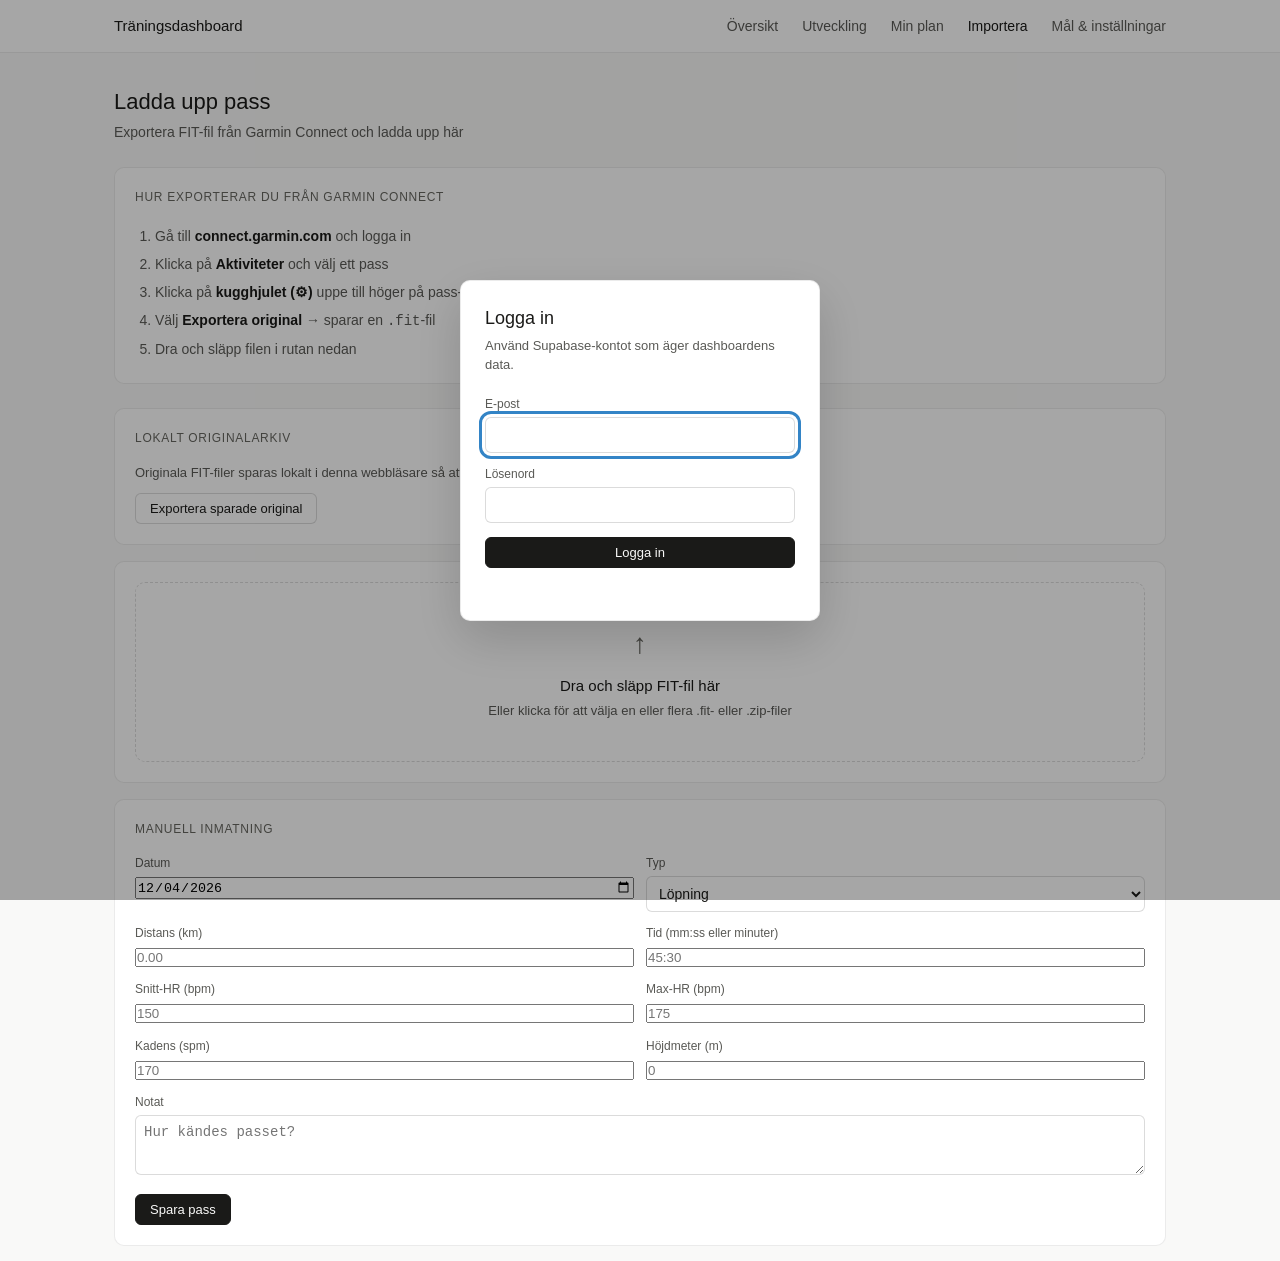
<file: upload.html>
<!DOCTYPE html>
<html lang="sv">
<head>
  <meta charset="UTF-8">
  <meta name="viewport" content="width=device-width, initial-scale=1.0">
  <meta http-equiv="Content-Security-Policy" content="default-src 'self'; connect-src 'self' https://mpmtvydpiihfltldaxkt.supabase.co; script-src 'self' 'unsafe-inline'; style-src 'self' 'unsafe-inline'; img-src 'self' data: blob:; font-src 'self'; object-src 'none'; base-uri 'self'; form-action 'self'">
  <title>Ladda upp – Träningsdashboard</title>
  <link rel="stylesheet" href="css/style.css">
</head>
<body>

<nav>
  <div class="container nav-inner">
    <span class="nav-brand">Träningsdashboard</span>
    <div class="nav-links">
      <a href="index.html">Översikt</a>
      <a href="analysis.html">Utveckling</a>
      <a href="plan/">Min plan</a>
      <a href="upload.html" class="active" aria-current="page">Importera</a>
      <a href="settings.html">Mål &amp; inställningar</a>
    </div>
  </div>
</nav>

<div class="container">
  <div class="page-header">
    <h1>Ladda upp pass</h1>
    <p>Exportera FIT-fil från Garmin Connect och ladda upp här</p>
  </div>

  <div class="card" style="margin-bottom:1.5rem">
    <div class="card-header"><span class="card-title">Hur exporterar du från Garmin Connect</span></div>
    <ol style="font-size:14px;color:var(--text2);line-height:2;padding-left:1.25rem">
      <li>Gå till <strong style="color:var(--text)">connect.garmin.com</strong> och logga in</li>
      <li>Klicka på <strong style="color:var(--text)">Aktiviteter</strong> och välj ett pass</li>
      <li>Klicka på <strong style="color:var(--text)">kugghjulet (⚙)</strong> uppe till höger på pass-sidan</li>
      <li>Välj <strong style="color:var(--text)">Exportera original</strong> → sparar en <code>.fit</code>-fil</li>
      <li>Dra och släpp filen i rutan nedan</li>
    </ol>
  </div>

  <div class="card">
    <div class="card-header"><span class="card-title">Lokalt originalarkiv</span></div>
    <p style="font-size:13px;color:var(--text2);margin:0 0 10px">Originala FIT-filer sparas lokalt i denna webbläsare så att de kan exporteras igen.</p>
    <button class="btn" type="button" onclick="exportOriginals()">Exportera sparade original</button>
    <span id="archive-status" style="font-size:13px;color:var(--text2);margin-left:8px"></span>
  </div>

  <div class="card">
    <div class="upload-zone" id="drop-zone" role="button" tabindex="0" aria-controls="fit-input" aria-label="Välj FIT- eller ZIP-filer" onclick="document.getElementById('fit-input').click()" onkeydown="if(event.key==='Enter'||event.key===' '){event.preventDefault();document.getElementById('fit-input').click();}">
      <div class="upload-icon">↑</div>
      <div class="upload-title">Dra och släpp FIT-fil här</div>
      <div class="upload-sub">Eller klicka för att välja en eller flera .fit- eller .zip-filer</div>
      <input type="file" id="fit-input" accept=".fit,.zip" multiple style="display:none" onchange="handleFiles(this.files)">
    </div>
    <div id="upload-state" style="display:none;margin-top:1rem">
      <div id="progress-msg" style="font-size:14px;color:var(--text2);margin-bottom:1rem"></div>
      <div id="preview-content"></div>
      <div id="upload-actions" style="margin-top:1rem;display:none;gap:8px"></div>
    </div>
  </div>

  <div class="card">
    <div class="card-header"><span class="card-title">Manuell inmatning</span></div>
    <div style="display:grid;grid-template-columns:1fr 1fr;gap:12px;margin-bottom:12px">
      <div><label for="f-date" style="font-size:12px;color:var(--text2);display:block;margin-bottom:4px">Datum</label><input type="date" id="f-date" style="width:100%"></div>
      <div><label for="f-type" style="font-size:12px;color:var(--text2);display:block;margin-bottom:4px">Typ</label>
        <select id="f-type" style="width:100%;padding:8px;border:0.5px solid var(--border2);border-radius:6px;background:var(--surface);color:var(--text);font-size:14px">
          <option value="running">Löpning</option>
          <option value="strength">Styrketräning</option>
          <option value="hiking">Vandring</option>
        </select>
      </div>
      <div><label for="f-dist" style="font-size:12px;color:var(--text2);display:block;margin-bottom:4px">Distans (km)</label><input type="number" id="f-dist" min="0" max="1000" step="0.01" placeholder="0.00" style="width:100%"></div>
      <div><label for="f-dur" style="font-size:12px;color:var(--text2);display:block;margin-bottom:4px">Tid (mm:ss eller minuter)</label><input type="text" id="f-dur" inputmode="decimal" placeholder="45:30" style="width:100%"></div>
      <div><label for="f-hr" style="font-size:12px;color:var(--text2);display:block;margin-bottom:4px">Snitt-HR (bpm)</label><input type="number" id="f-hr" min="30" max="240" placeholder="150" style="width:100%"></div>
      <div><label for="f-maxhr" style="font-size:12px;color:var(--text2);display:block;margin-bottom:4px">Max-HR (bpm)</label><input type="number" id="f-maxhr" min="30" max="240" placeholder="175" style="width:100%"></div>
      <div><label for="f-cad" style="font-size:12px;color:var(--text2);display:block;margin-bottom:4px">Kadens (spm)</label><input type="number" id="f-cad" min="1" max="300" placeholder="170" style="width:100%"></div>
      <div><label for="f-elev" style="font-size:12px;color:var(--text2);display:block;margin-bottom:4px">Höjdmeter (m)</label><input type="number" id="f-elev" min="0" max="20000" placeholder="0" style="width:100%"></div>
    </div>
    <div style="margin-bottom:12px"><label for="f-notes" style="font-size:12px;color:var(--text2);display:block;margin-bottom:4px">Notat</label>
      <textarea id="f-notes" maxlength="2000" placeholder="Hur kändes passet?" style="width:100%;padding:8px;border:0.5px solid var(--border2);border-radius:6px;background:var(--surface);color:var(--text);font-size:14px;min-height:60px;resize:vertical"></textarea>
    </div>
    <button class="btn btn-primary" onclick="saveManual()">Spara pass</button>
    <span id="manual-status" style="font-size:13px;color:var(--text2);margin-left:8px"></span>
  </div>
</div>

<div id="toast" class="toast"></div>

<script src="js/security.js"></script>
<script src="js/data-utils.js"></script>
<script src="js/db.js"></script>
<script src="js/profile.js"></script>
<script src="js/fitparser-bundle.min.js"></script>
<script src="js/fit-parser.js"></script>
<script src="js/zip-reader.js"></script>
<script>
document.getElementById('f-date').value = FitImport.localDateString(new Date());

const dz = document.getElementById('drop-zone');
dz.addEventListener('keydown', e => {
  if (e.key === 'Enter' || e.key === ' ') {
    e.preventDefault();
    document.getElementById('fit-input').click();
  }
});
dz.addEventListener('dragover', e => { e.preventDefault(); dz.classList.add('drag'); });
dz.addEventListener('dragleave', () => dz.classList.remove('drag'));
dz.addEventListener('drop', e => { e.preventDefault(); dz.classList.remove('drag'); handleFiles(e.dataTransfer.files); });

// ── Helpers ────────────────────────────────────────────────────────────────
function num(v)  { var x = parseFloat(v); return isFinite(x) ? x : null; }
function numi(v) { var x = parseFloat(v); return isFinite(x) ? Math.round(x) : null; }
function avg(arr) { return arr.length ? Math.round(arr.reduce(function(a,b){return a+b;},0)/arr.length) : null; }

// Canonical parser; no upload-specific FIT calculations are kept in this page.
var parseFitFile = FitImport.parseFitFile;
var MAX_FIT_FILE_BYTES = 50 * 1024 * 1024;
var MAX_BATCH_FILES = 100;

// ── Batch upload state ─────────────────────────────────────────────────────
var batchQueue = [];
var batchResults = { ok:0, duplicate:0, failed:0, errors:[] };
var archiveDbPromise = null;

function readBytes(file) {
  if (file && typeof file.arrayBuffer === 'function') return file.arrayBuffer().then(function (b) { return new Uint8Array(b); });
  return new Promise(function (resolve, reject) {
    var reader = new FileReader();
    reader.onerror = function () { reject(new Error('Kunde inte läsa filen.')); };
    reader.onload = function () { resolve(new Uint8Array(reader.result)); };
    reader.readAsArrayBuffer(file);
  });
}

async function sha256Hex(bytes) {
  if (!window.crypto || !window.crypto.subtle) throw new Error('Webbläsaren saknar säker SHA-256-hashning.');
  var digest = await window.crypto.subtle.digest('SHA-256', bytes);
  return Array.from(new Uint8Array(digest)).map(function (b) { return b.toString(16).padStart(2, '0'); }).join('');
}

function archiveOwnerKey() {
  try {
    var raw = sessionStorage.getItem('training_dashboard_auth_session') || localStorage.getItem('training_dashboard_auth_session');
    var session = JSON.parse(raw || 'null');
    if (session && session.user && session.user.id) return String(session.user.id);
  } catch (e) {}
  throw new Error('Logga in innan lokala original sparas eller exporteras.');
}

function idbRequest(request) {
  return new Promise(function (resolve, reject) {
    request.onsuccess = function () { resolve(request.result); };
    request.onerror = function () { reject(request.error || new Error('Lokalt originalarkiv kunde inte öppnas.')); };
  });
}

function archiveDb() {
  if (archiveDbPromise) return archiveDbPromise;
  archiveDbPromise = new Promise(function (resolve, reject) {
    if (!window.indexedDB) { reject(new Error('Webbläsaren saknar IndexedDB för lokalt originalarkiv.')); return; }
    var request = indexedDB.open('training-dashboard-originals-v1', 1);
    request.onupgradeneeded = function () {
      if (!request.result.objectStoreNames.contains('fits')) request.result.createObjectStore('fits', { keyPath: 'id' });
    };
    request.onsuccess = function () { resolve(request.result); };
    request.onerror = function () { reject(request.error || new Error('Lokalt originalarkiv kunde inte öppnas.')); };
  });
  return archiveDbPromise;
}

async function saveOriginalFitLocal(bytes, metadata) {
  var db = await archiveDb();
  var owner = archiveOwnerKey();
  var row = Object.assign({}, metadata, { id: owner + ':' + metadata.source_hash, owner_key: owner, bytes: bytes.buffer.slice(bytes.byteOffset, bytes.byteOffset + bytes.byteLength), saved_at: new Date().toISOString() });
  await idbRequest(db.transaction('fits', 'readwrite').objectStore('fits').put(row));
}

async function listOriginalFits() {
  var db = await archiveDb();
  var rows = await idbRequest(db.transaction('fits', 'readonly').objectStore('fits').getAll());
  return rows.filter(function (row) { return row.owner_key === archiveOwnerKey(); });
}

async function exportOriginals() {
  var status = document.getElementById('archive-status');
  try {
    var rows = await listOriginalFits();
    if (!rows.length) { status.textContent = 'Inga lokala original sparade.'; return; }
    rows.forEach(function (row, index) {
      setTimeout(function () {
        var link = document.createElement('a');
        link.href = URL.createObjectURL(new Blob([row.bytes], { type: 'application/octet-stream' }));
        link.download = row.filename || ('activity-' + row.source_hash + '.fit');
        link.click();
        setTimeout(function () { URL.revokeObjectURL(link.href); }, 5000);
      }, index * 150);
    });
    status.textContent = rows.length + ' original exporterade.';
  } catch (e) { status.textContent = 'Exportfel: ' + e.message; }
}

function parserOptions() {
  var cfg = typeof getHRConfig === 'function' ? getHRConfig() : { max: 190, rest: 60 };
  return { hrConfig: { max: cfg.max, rest: cfg.rest }, maxChartPoints: 500, speedUnit: 'km/h' };
}

async function expandInputFiles(files) {
  var items = [];
  for (var i = 0; i < files.length; i++) {
    var file = files[i], name = file.name || 'activity.fit';
    if (!/\.(fit|zip)$/i.test(name)) throw new Error('Endast FIT- eller ZIP-filer kan importeras.');
    if (Number.isFinite(file.size) && (file.size <= 0 || file.size > MAX_FIT_FILE_BYTES)) {
      throw new Error('Filen måste vara större än 0 byte och högst 50 MB.');
    }
    var bytes = await readBytes(file);
    if (!bytes.length || bytes.length > MAX_FIT_FILE_BYTES) {
      throw new Error('Filen måste vara större än 0 byte och högst 50 MB.');
    }
    if (name.toLowerCase().endsWith('.zip')) {
      var nested = await ZipReader.readFitFiles(bytes);
      nested.forEach(function (entry) { items.push({ name: entry.name, bytes: entry.bytes }); });
    } else {
      items.push({ name: name, bytes: bytes });
    }
  }
  if (!items.length) throw new Error('Inga FIT-filer hittades i urvalet.');
  if (items.length > MAX_BATCH_FILES) throw new Error('Välj högst ' + MAX_BATCH_FILES + ' FIT-filer åt gången.');
  return items;
}

async function parseQueueItem(item) {
  var parsed = await FitImport.parseFitBuffer(item.bytes, item.name, parserOptions());
  parsed.summary.source_hash = await sha256Hex(item.bytes);
  return parsed;
}

function renderBatchProgress(container, label, percent, color) {
  var title = document.createElement('div');
  title.style.marginBottom = '8px';
  title.textContent = label;
  var track = document.createElement('div');
  track.style.cssText = 'background:var(--surface2);border-radius:4px;height:6px;width:100%';
  var fill = document.createElement('div');
  fill.style.cssText = 'height:6px;border-radius:4px;transition:width 0.2s';
  fill.style.background = color;
  fill.style.width = Math.max(0, Math.min(100, Number(percent) || 0)) + '%';
  track.appendChild(fill);
  container.replaceChildren(title, track);
}

async function handleFiles(files) {
  if (!files || !files.length) return;
  if (files.length > MAX_BATCH_FILES) {
    toast('Välj högst ' + MAX_BATCH_FILES + ' FIT-filer åt gången.');
    return;
  }
  batchQueue = Array.from(files);
  batchResults = { ok:0, duplicate:0, failed:0, errors:[] };

  var state   = document.getElementById('upload-state');
  var actions = document.getElementById('upload-actions');
  state.style.display = 'block';
  actions.style.display = 'none';
  var msg = document.getElementById('progress-msg');
  msg.textContent = 'Läser FIT-filer...';
  try { batchQueue = await expandInputFiles(Array.from(files)); }
  catch (e) { msg.textContent = 'Fel: ' + e.message; return; }
  batchResults = { ok:0, duplicate:0, failed:0, errors:[] };
  msg.textContent = batchQueue.length + ' fil(er) valda...';

  if (batchQueue.length === 1) {
    await handleSinglePreview(batchQueue[0]);
  } else {
    // Show confirm before batch import
    var preview = document.getElementById('preview-content');
    preview.innerHTML = '';
    msg.textContent = batchQueue.length + ' FIT-filer valda – klar att importera?';
    actions.style.display = 'flex';
    actions.innerHTML =
      '<button class="btn btn-primary" onclick="runBatchImport()">Importera alla ' + batchQueue.length + ' pass</button>' +
      '<button class="btn" onclick="document.getElementById(\'upload-state\').style.display=\'none\'">Avbryt</button>';
  }
}

async function handleSinglePreview(item) {
  var msg     = document.getElementById('progress-msg');
  var preview = document.getElementById('preview-content');
  var actions = document.getElementById('upload-actions');
  msg.textContent = 'Läser ' + item.name + '...';
  preview.innerHTML = '';
  try {
    var pd = await parseQueueItem(item);
    var s = pd.summary;
    var isRun = s.activity_type === 'running';
    var paceSeconds = s.timer_duration_seconds || s.moving_time_seconds || s.duration_seconds;
    var pace = isRun && paceSeconds && s.distance_meters ? fmtPace(paceSeconds / (s.distance_meters / 1000)) : null;
    msg.textContent = 'Pass inläst – ' + fmtDate(s.activity_date) + ' · ' + typeLabel(s.activity_type);
    preview.innerHTML =
      '<div style="display:grid;grid-template-columns:repeat(4,1fr);gap:8px;margin-bottom:1rem">' +
        '<div class="metric"><div class="metric-label">Typ</div><div class="metric-value" style="font-size:16px">' + typeLabel(s.activity_type) + '</div></div>' +
        '<div class="metric"><div class="metric-label">Tid</div><div class="metric-value" style="font-size:16px">' + fmtDuration(s.duration_seconds) + '</div></div>' +
        (isRun ? '<div class="metric"><div class="metric-label">Distans</div><div class="metric-value" style="font-size:16px">' + (s.distance_meters?(s.distance_meters/1000).toFixed(2)+' km':'–') + '</div></div>' : '') +
        (isRun && pace ? '<div class="metric"><div class="metric-label">Pace</div><div class="metric-value" style="font-size:16px">' + pace + '/km</div></div>' : '') +
        '<div class="metric"><div class="metric-label">Snitt HR</div><div class="metric-value" style="font-size:16px">' + (s.avg_hr||'–') + ' bpm</div></div>' +
      '</div>' +
      '<div style="font-size:13px;color:var(--text2)">' +
        pd.laps.length + ' laps' +
        (isRun ? ' · ' + pd.kmSplits.length + ' km-splits' : '') +
        ' · ' + pd.timeSeries.length + ' tidpunkter' +
        (s.elevation_gain_meters ? ' · +' + Math.round(s.elevation_gain_meters) + ' m' : '') +
      '</div>';
    actions.style.display = 'flex';
    actions.innerHTML =
      '<button class="btn btn-primary" onclick="saveSingle(' + JSON.stringify(null) + ')">Spara till dashboard</button>' +
      '<button class="btn" onclick="document.getElementById(\'upload-state\').style.display=\'none\'">Avbryt</button>';
    // Store for save
    window._pendingSingle = { parsed: pd, item: item };
  } catch(e) {
    document.getElementById('progress-msg').textContent = 'Fel: ' + e.message;
    console.error(e);
  }
}

async function saveSingle() {
  var pending = window._pendingSingle;
  if (!pending) return;
  var btn = document.querySelector('#upload-actions .btn-primary');
  btn.textContent = 'Sparar...'; btn.disabled = true;
  try {
    var result = await saveOneParsed(pending.parsed, pending.item);
    if (result.status === 'duplicate') {
      toast('Passet finns redan och importerades inte igen.');
      setTimeout(function() { location.href = 'activity.html?id=' + encodeURIComponent(result.activity_id); }, 1000);
    } else {
      toast('Pass sparat!');
      setTimeout(function() { location.href = 'index.html'; }, 1000);
    }
  } catch(e) {
    toast('Fel: ' + e.message); btn.textContent = 'Spara till dashboard'; btn.disabled = false;
  }
}

async function runBatchImport() {
  var msg     = document.getElementById('progress-msg');
  var preview = document.getElementById('preview-content');
  var total   = batchQueue.length;

  for (var i = 0; i < batchQueue.length; i++) {
    var file = batchQueue[i];
    var pct  = Math.round(((i) / total) * 100);
    renderBatchProgress(msg, 'Importerar ' + (i+1) + ' / ' + total + ' · ' + file.name, pct, '#185FA5');
    try {
      var pd = await parseQueueItem(file);
      var result = await saveOneParsed(pd, file);
      if (result.status === 'duplicate') batchResults.duplicate++;
      else batchResults.ok++;
    } catch(e) {
      batchResults.errors.push({
        filename: file.name,
        message: AppSecurity.safeErrorMessage(e, 'Filen kunde inte importeras.')
      });
      batchResults.failed++;
      console.error(file.name, e);
    }
  }

  // Done
  renderBatchProgress(msg, 'Import klar', 100, '#1d9e75');
  preview.innerHTML =
    '<div style="display:grid;grid-template-columns:repeat(4,1fr);gap:8px;margin-top:1rem">' +
      '<div class="metric"><div class="metric-label">Importerade</div><div class="metric-value" style="color:#1d9e75">' + batchResults.ok + '</div></div>' +
      '<div class="metric"><div class="metric-label">Redan importerade</div><div class="metric-value">' + batchResults.duplicate + '</div></div>' +
      '<div class="metric"><div class="metric-label">Misslyckade</div><div class="metric-value">' + batchResults.failed + '</div></div>' +
      '<div class="metric"><div class="metric-label">Totalt</div><div class="metric-value">' + total + '</div></div>' +
    '</div>';
  if (batchResults.errors.length) {
    var errorList = document.createElement('div');
    errorList.style.cssText = 'margin-top:1rem;font-size:12px;color:var(--text3)';
    batchResults.errors.slice(0, 5).forEach(function(error) {
      var row = document.createElement('div');
      row.textContent = error.filename + ': ' + error.message;
      errorList.appendChild(row);
    });
    preview.appendChild(errorList);
  }

  var actions = document.getElementById('upload-actions');
  actions.style.display = 'flex';
  actions.innerHTML = '<a href="index.html" class="btn btn-primary">Gå till översikten</a>';
}

async function saveOneParsed(pd, item) {
  if (!pd || !pd.summary || !pd.summary.source_hash) throw new Error('FIT-filen saknar SHA-256-identitet.');
  if (!item || !item.bytes) throw new Error('FIT-underlaget saknas.');
  await saveOriginalFitLocal(item.bytes, { source_hash: pd.summary.source_hash, filename: item.name, source_identity: pd.summary.source_identity, started_at: pd.summary.started_at });
  var body;
  try {
    body = await dbQuery('rpc/import_activity_atomic', {
      method: 'POST',
      body: JSON.stringify({
        p_activity: pd.summary,
        p_laps: pd.laps || [],
        p_km_splits: pd.kmSplits || [],
        p_time_series: pd.timeSeries || []
      })
    });
  } catch (e) {
    var raw = String(e && e.message || e);
    if (/404|not found|PGRST202|import_activity_atomic/i.test(raw)) {
      throw new Error('Importmigration 005 saknas eller är inte aktiv. Kör migrationsserien först; ingen delvis import sparades.');
    }
    throw e;
  }
  var result = Array.isArray(body) ? body[0] : body;
  if (result && result.status === 'review') throw new Error('Flera äldre pass matchar underlaget. Ingen ny import skapades; granska dem först.');
  if (!result || !result.activity_id) throw new Error('Importen gav inget aktivitets-ID.');
  if (typeof AppSecurity !== 'undefined' && AppSecurity.requireUuid) {
    result.activity_id = AppSecurity.requireUuid(result.activity_id, 'pass-ID');
  }
  return result;
}

function parseManualDuration(s) {
  if (!String(s || '').trim()) return null;
  var parts = String(s).trim().split(':').map(Number);
  if (parts.some(function (n) { return !Number.isFinite(n) || n < 0; })) return null;
  if (parts.length === 3 && parts[1] < 60 && parts[2] < 60) return parts[0] * 3600 + parts[1] * 60 + parts[2];
  if (parts.length === 2 && parts[1] < 60) return parts[0] * 60 + parts[1];
  if (parts.length === 1) return parts[0] * 60;
  return null;
}

function manualNumber(id, label, min, max) {
  var raw = document.getElementById(id).value.trim();
  if (!raw) return null;
  var n = Number(raw);
  if (!Number.isFinite(n) || n < min || (max !== undefined && n > max)) throw new Error(label + ' är ogiltigt.');
  return n;
}

async function saveManual() {
  var status = document.getElementById('manual-status');
  try {
    var durationInput = document.getElementById('f-dur').value;
    var d = {
      activity_date:         document.getElementById('f-date').value,
      activity_type:         document.getElementById('f-type').value,
      distance_meters:       (manualNumber('f-dist', 'Distans', 0, 1000) || 0) * 1000 || null,
      duration_seconds:      parseManualDuration(durationInput),
      avg_hr:                manualNumber('f-hr', 'Snitt-HR', 30, 240),
      max_hr:                manualNumber('f-maxhr', 'Max-HR', 30, 240),
      avg_cadence:           manualNumber('f-cad', 'Kadens', 1, 300),
      elevation_gain_meters: manualNumber('f-elev', 'Höjdmeter', 0, 20000),
      notes:                 document.getElementById('f-notes').value   || null
    };
    if (!d.activity_date) { toast('Ange datum'); return; }
    if (durationInput && (!d.duration_seconds || d.duration_seconds <= 0)) { toast('Ange en giltig tid'); return; }
    status.textContent = 'Sparar...';
    var saved = await dbInsert('activities', d);
    var actId = AppSecurity.requireUuid(Array.isArray(saved) ? saved[0].id : saved.id, 'pass-ID');
    status.textContent = 'Sparat';
    toast('Pass sparat!');
    setTimeout(function() { location.href = 'activity.html?id=' + encodeURIComponent(actId); }, 1000);
  } catch(e) {
    var message = AppSecurity.safeErrorMessage(e, 'Passet kunde inte sparas.');
    status.textContent = message;
    toast('Fel: ' + message);
    console.error(e);
  }
}

startApp(async function () {
  if (typeof TrainingProfile !== 'undefined' && typeof TrainingProfile.load === 'function') await TrainingProfile.load();
});
</script>
</body>
</html>
</file>
<file: css/style.css>
:root {
  --bg: #f9f9f8;
  --surface: #ffffff;
  --surface2: #f2f2f0;
  --border: rgba(0,0,0,0.08);
  --border2: rgba(0,0,0,0.14);
  --text: #1a1a18;
  --text2: #5a5a56;
  --text3: #666660;
  --radius: 10px;
  --radius-sm: 6px;
  --z1: #e1f5ee;  --z1t: #085041;
  --z2: #e6f1fb;  --z2t: #0c447c;
  --z3: #faeeda;  --z3t: #633806;
  --z4: #faece7;  --z4t: #712b13;
  --z5: #fcebeb;  --z5t: #791f1f;
}

@media (prefers-color-scheme: dark) {
  :root {
    --bg: #1a1a18;
    --surface: #242422;
    --surface2: #2e2e2c;
    --border: rgba(255,255,255,0.08);
    --border2: rgba(255,255,255,0.14);
    --text: #f0f0ec;
    --text2: #a0a09a;
    --text3: #aaa9a3;
    --z1: #04342c;  --z1t: #9fe1cb;
    --z2: #042c53;  --z2t: #b5d4f4;
    --z3: #412402;  --z3t: #fac775;
    --z4: #4a1b0c;  --z4t: #f5c4b3;
    --z5: #501313;  --z5t: #f7c1c1;
  }
}

* { box-sizing: border-box; margin: 0; padding: 0; }

body {
  font-family: -apple-system, BlinkMacSystemFont, 'Segoe UI', sans-serif;
  background: var(--bg);
  color: var(--text);
  font-size: 15px;
  line-height: 1.5;
}

a { color: inherit; text-decoration: none; }

.container { max-width: 1100px; margin: 0 auto; padding: 0 1.5rem; }

/* Nav */
nav {
  background: var(--surface);
  border-bottom: 0.5px solid var(--border);
  position: sticky; top: 0; z-index: 100;
}
.nav-inner {
  display: flex; align-items: center; justify-content: space-between;
  height: 52px;
}
.nav-brand { font-size: 15px; font-weight: 500; }
.nav-links { display: flex; gap: 1.5rem; }
.nav-links a { font-size: 14px; color: var(--text2); }
.nav-links a:hover { color: var(--text); }
.nav-links a.active { color: var(--text); font-weight: 500; }
.auth-status {
  display: flex; align-items: center; gap: 8px; margin-left: 0.25rem;
  max-width: 260px;
}

/* Shared insight and form layouts; keep the existing quiet visual language. */
.muted { color: var(--text2); font-size: 13px; line-height: 1.6; margin: 8px 0 14px; }
.form-grid { display: grid; grid-template-columns: repeat(2,minmax(0,1fr)); gap: 16px; margin-top: 16px; }
.form-grid label { display: flex; flex-direction: column; gap: 6px; font-size: 14px; }
.form-grid input, .form-grid select, .form-grid textarea { width: 100%; min-width: 0; padding: 9px 10px; font: inherit; border: 1px solid var(--border2); border-radius: var(--radius-sm); background: var(--surface); color: var(--text); }
.form-grid fieldset { min-width: 0; border: 1px solid var(--border2); border-radius: var(--radius-sm); padding: 12px; }
.full-width { grid-column: 1 / -1; }
.day-options, .actions { display: flex; align-items: center; gap: 12px; flex-wrap: wrap; }
.day-options label { flex-direction: row; align-items: center; }
.day-options input { width: auto; }
.dashboard-lead { display: grid; grid-template-columns: 1.3fr 1fr; gap: 16px; }
.dashboard-lead .card { min-width: 0; }
.insight-title { font-size: 25px; font-weight: 550; line-height: 1.3; margin: 12px 0 8px; }
.eyebrow { font-size: 12px; letter-spacing: .05em; color: var(--text2); text-transform: uppercase; }
.insight-list { list-style: none; margin: 8px 0; padding: 0; }
.insight-list li { padding: 10px 0; border-bottom: 1px solid var(--border); font-size: 14px; }
.insight-list li:last-child { border-bottom: 0; }
.insight-link { color: var(--z2t); text-decoration: underline; text-underline-offset: 3px; }
.data-note { padding: 12px 16px; background: var(--surface2); border-radius: var(--radius-sm); margin-bottom: 16px; font-size: 13px; line-height: 1.6; }
.data-note.warning { border-left: 3px solid #ba7517; }
.chart-frame { position: relative; height: 220px; }
.period-comparison { display: grid; grid-template-columns: repeat(4,minmax(0,1fr)); gap: 12px; }
.period-comparison .metric-value { font-size: 22px; }
.activity-list a.activity-item { text-decoration: none; }
.filter-row { display: flex; gap: 10px; align-items: end; flex-wrap: wrap; margin: 16px 0; }
.filter-row label { font-size: 12px; color: var(--text2); display: flex; flex-direction: column; gap: 4px; }
.filter-row input, .filter-row select { min-height: 36px; padding: 5px 8px; color: var(--text); background: var(--surface); border: 1px solid var(--border2); border-radius: var(--radius-sm); }
:focus-visible { outline: 3px solid #3384c6; outline-offset: 3px; }
button:disabled { cursor: not-allowed; opacity: .6; }
[hidden] { display: none !important; }
@media (max-width: 950px) {
  .nav-inner { height: auto; min-height: 52px; flex-wrap: wrap; gap: 10px; padding-top: 10px; padding-bottom: 10px; }
  .nav-links { gap: 14px; flex-wrap: wrap; }
}
@media (max-width: 700px) {
  .dashboard-lead, .form-grid { grid-template-columns: 1fr; }
  .period-comparison { grid-template-columns: repeat(2,minmax(0,1fr)); }
  .tabs { overflow-x: auto; }
  .tab-btn { white-space: nowrap; padding: 10px; }
  .insight-title { font-size: 22px; }
  .metrics[style] { grid-template-columns: repeat(2,minmax(0,1fr)) !important; }
}
.auth-email {
  font-size: 12px; color: var(--text3); white-space: nowrap;
  overflow: hidden; text-overflow: ellipsis; max-width: 150px;
}
.auth-signout {
  border: 0.5px solid var(--border2); border-radius: var(--radius-sm);
  background: var(--surface); color: var(--text2);
  font-size: 12px; padding: 3px 8px; cursor: pointer;
}
.auth-signout:hover { background: var(--surface2); color: var(--text); }

/* Page header */
.page-header { padding: 2rem 0 1.5rem; }
.page-header h1 { font-size: 22px; font-weight: 500; margin-bottom: 4px; }
.page-header p { font-size: 14px; color: var(--text2); }

/* Metrics grid */
.metrics { display: grid; grid-template-columns: repeat(4, 1fr); gap: 12px; margin-bottom: 1.5rem; }
@media (max-width: 700px) { .metrics { grid-template-columns: repeat(2, 1fr); } }
.metric {
  background: var(--surface2);
  border-radius: var(--radius);
  padding: 1rem 1.125rem;
}
.metric-label { font-size: 12px; color: var(--text3); margin-bottom: 6px; }
.metric-value { font-size: 24px; font-weight: 500; }
.metric-unit { font-size: 14px; font-weight: 400; color: var(--text2); }
.metric-sub { font-size: 12px; color: var(--text3); margin-top: 2px; }

/* Cards */
.card {
  background: var(--surface);
  border: 0.5px solid var(--border);
  border-radius: var(--radius);
  padding: 1.25rem;
  margin-bottom: 1rem;
}
.card-header {
  display: flex; align-items: center; justify-content: space-between;
  margin-bottom: 1rem;
}
.card-title { font-size: 12px; font-weight: 500; color: var(--text3); text-transform: uppercase; letter-spacing: 0.06em; }

/* Chart row */
.chart-row { display: grid; grid-template-columns: 1fr 1fr; gap: 1rem; margin-bottom: 1rem; }
@media (max-width: 700px) { .chart-row { grid-template-columns: 1fr; } }

/* Activity list */
.activity-list { display: flex; flex-direction: column; }
.activity-item {
  display: flex; align-items: center; gap: 14px;
  padding: 12px 0;
  border-bottom: 0.5px solid var(--border);
  cursor: pointer;
  transition: opacity 0.1s;
}
.activity-item:last-child { border-bottom: none; }
.activity-item:hover { opacity: 0.75; }
.activity-item.activity-row { cursor: default; gap: 8px; padding: 0; }
.activity-item.activity-row:hover { opacity: 1; }
.activity-link {
  display: flex; align-items: center; gap: 14px; flex: 1; min-width: 0;
  padding: 12px 0; color: inherit; text-decoration: none;
}
.activity-link:hover { opacity: 0.75; }
.activity-dot {
  width: 36px; height: 36px; border-radius: 50%;
  display: flex; align-items: center; justify-content: center;
  font-size: 13px; font-weight: 500; flex-shrink: 0;
}
.dot-running { background: var(--z2); color: var(--z2t); }
.dot-strength { background: #eeedfe; color: #3c3489; }
.dot-hiking { background: var(--z1); color: var(--z1t); }
.activity-main { flex: 1; min-width: 0; }
.activity-name { font-size: 14px; font-weight: 500; }
.activity-meta { font-size: 12px; color: var(--text2); margin-top: 1px; }
.activity-right { text-align: right; flex-shrink: 0; }
.activity-dist { font-size: 15px; font-weight: 500; }
.activity-pace { font-size: 12px; color: var(--text2); margin-top: 1px; }
.chevron { color: var(--text3); font-size: 16px; }

/* Splits table */
.splits-table { width: 100%; border-collapse: collapse; font-size: 13px; }
.splits-table th {
  text-align: left; padding: 6px 8px;
  font-size: 11px; font-weight: 500; color: var(--text3);
  text-transform: uppercase; letter-spacing: 0.05em;
  border-bottom: 0.5px solid var(--border2);
}
.splits-table td { padding: 8px 8px; border-bottom: 0.5px solid var(--border); }
.splits-table tr:last-child td { border-bottom: none; }
.splits-table tr:hover td { background: var(--surface2); }
.pace-bar {
  display: flex; align-items: center; gap: 8px;
}
.pace-bar-fill {
  height: 4px; border-radius: 2px; background: #185FA5;
  transition: width 0.3s;
}

/* HR zone badge */
.zone-badge {
  display: inline-block; padding: 2px 8px;
  border-radius: var(--radius-sm); font-size: 11px; font-weight: 500;
}
.z1 { background: var(--z1); color: var(--z1t); }
.z2 { background: var(--z2); color: var(--z2t); }
.z3 { background: var(--z3); color: var(--z3t); }
.z4 { background: var(--z4); color: var(--z4t); }
.z5 { background: var(--z5); color: var(--z5t); }

/* HR zone bars */
.zone-row { display: flex; align-items: center; gap: 10px; margin-bottom: 8px; }
.zone-label { font-size: 12px; width: 60px; flex-shrink: 0; }
.zone-bar-wrap { flex: 1; background: var(--surface2); border-radius: 3px; height: 8px; }
.zone-bar-inner { height: 8px; border-radius: 3px; }
.zone-pct { font-size: 12px; color: var(--text2); width: 36px; text-align: right; flex-shrink: 0; }
.zone-time { font-size: 12px; color: var(--text3); width: 50px; text-align: right; flex-shrink: 0; }

/* Upload */
.upload-zone {
  border: 1.5px dashed var(--border2);
  border-radius: var(--radius);
  padding: 2.5rem;
  text-align: center;
  cursor: pointer;
  transition: background 0.15s;
}
.upload-zone:hover, .upload-zone.drag { background: var(--surface2); }
.upload-icon { font-size: 28px; color: var(--text3); margin-bottom: 10px; }
.upload-title { font-size: 15px; font-weight: 500; margin-bottom: 4px; }
.upload-sub { font-size: 13px; color: var(--text2); }

/* Btn */
.btn {
  display: inline-block; padding: 7px 14px;
  border: 0.5px solid var(--border2); border-radius: var(--radius-sm);
  background: var(--surface); color: var(--text);
  font-size: 13px; cursor: pointer;
}
.btn:hover { background: var(--surface2); }
.btn-primary { background: var(--text); color: var(--bg); border-color: var(--text); }
.btn-primary:hover { opacity: 0.85; }
.btn-sm { padding: 4px 10px; font-size: 12px; }

/* Settings pill */
.settings-row { display: flex; align-items: center; gap: 8px; flex-wrap: wrap; margin-bottom: 1rem; }
.settings-label { font-size: 13px; color: var(--text2); }
input[type=number].setting-input {
  width: 70px; padding: 4px 8px; border: 0.5px solid var(--border2);
  border-radius: var(--radius-sm); background: var(--surface);
  color: var(--text); font-size: 13px;
}

/* Status */
.status-dot { display: inline-block; width: 6px; height: 6px; border-radius: 50%; margin-right: 5px; }
.status-ok { background: #1d9e75; }
.status-err { background: #e24b4a; }
.status-loading { background: #ba7517; }

/* Activity detail header */
.detail-header { display: flex; align-items: flex-start; gap: 1rem; margin-bottom: 1.5rem; }
.back-btn { color: var(--text2); font-size: 13px; cursor: pointer; margin-bottom: 0.5rem; display: inline-block; }
.back-btn:hover { color: var(--text); }

/* Tabs */
.tabs { display: flex; gap: 0; border-bottom: 0.5px solid var(--border); margin-bottom: 1.5rem; }
.tab-btn {
  padding: 8px 16px; font-size: 14px; cursor: pointer;
  border: none; background: none; color: var(--text2);
  border-bottom: 2px solid transparent; margin-bottom: -0.5px;
}
.tab-btn.active { color: var(--text); border-bottom-color: var(--text); }
.tab-panel { display: none; }
.tab-panel.active { display: block; }

/* Empty state */
.empty { text-align: center; padding: 3rem 1rem; color: var(--text3); font-size: 14px; }
.empty-icon { font-size: 32px; margin-bottom: 12px; }

/* Toast */
.toast {
  position: fixed; bottom: 1.5rem; left: 50%; transform: translateX(-50%);
  background: var(--text); color: var(--bg);
  padding: 10px 20px; border-radius: var(--radius);
  font-size: 14px; z-index: 999;
  opacity: 0; transition: opacity 0.2s;
  pointer-events: none;
}
.toast.show { opacity: 1; }

/* Auth */
.auth-gate {
  position: fixed; inset: 0; z-index: 1000;
  display: flex; align-items: center; justify-content: center;
  background: rgba(0,0,0,0.35); padding: 1.5rem;
}
.auth-card {
  width: 100%; max-width: 360px; background: var(--surface);
  border: 0.5px solid var(--border); border-radius: var(--radius);
  padding: 1.5rem; box-shadow: 0 18px 50px rgba(0,0,0,0.16);
}
.auth-title { font-size: 18px; font-weight: 500; margin-bottom: 4px; }
.auth-copy { font-size: 13px; color: var(--text2); margin-bottom: 1.25rem; }
.usage-guide summary { cursor: pointer; font-weight: 500; }
.usage-guide ol { padding-left: 1.3rem; margin: .75rem 0; }
.usage-guide li + li { margin-top: .6rem; }
.usage-guide p + p { margin-top: .6rem; }
.auth-label { display: block; font-size: 12px; color: var(--text2); margin-bottom: 4px; }
.auth-card input {
  width: 100%; padding: 9px 10px; margin-bottom: 12px;
  border: 0.5px solid var(--border2); border-radius: var(--radius-sm);
  background: var(--surface); color: var(--text); font-size: 14px;
}
.auth-submit { width: 100%; text-align: center; margin-top: 2px; }
.auth-submit:disabled { opacity: 0.6; cursor: wait; }
.auth-error { min-height: 18px; margin-top: 10px; font-size: 12px; color: #e24b4a; }

@media (max-width: 700px) {
  .nav-inner {
    height: auto; min-height: 52px; padding-top: 10px; padding-bottom: 10px;
    align-items: flex-start; flex-direction: column; gap: 8px;
  }
  .nav-brand { flex-shrink: 0; }
  .nav-links { gap: 0.75rem; flex-wrap: wrap; justify-content: flex-start; width: 100%; }
  .auth-status { flex-basis: 100%; justify-content: flex-start; max-width: none; margin-left: 0; }
  .auth-email { max-width: 190px; }
}
</file>
<file: css/plan.css>
.plan-header {
  display: flex;
  align-items: flex-start;
  justify-content: space-between;
  gap: 1rem;
}

.plan-header-actions,
.block-summary-actions,
.checkin-actions {
  display: flex;
  align-items: center;
  gap: 8px;
  flex-wrap: wrap;
}

.plan-controls {
  display: flex;
  align-items: center;
  gap: 1rem;
  flex-wrap: wrap;
}

.plan-control-group {
  display: flex;
  align-items: center;
  gap: 8px;
}

.plan-label,
.plan-check,
.checkin-form label span {
  font-size: 12px;
  color: var(--text2);
}

.plan-check {
  display: flex;
  align-items: center;
  gap: 7px;
}

.plan-inline-control {
  display: flex;
  align-items: center;
  gap: 6px;
}

.plan-number-input,
.plan-select,
.checkin-form input,
.checkin-form select,
.checkin-form textarea {
  border: 0.5px solid var(--border2);
  border-radius: var(--radius-sm);
  background: var(--surface);
  color: var(--text);
  font-size: 14px;
}

.plan-number-input {
  width: 84px;
  padding: 6px 8px;
}

.plan-select {
  padding: 5px 8px;
  min-width: 130px;
  margin-top: 5px;
}

.plan-muted {
  color: var(--text3);
  font-size: 12px;
}

.plan-sync-note {
  margin-left: auto;
  display: flex;
  align-items: center;
  gap: 8px;
  flex-wrap: wrap;
  font-size: 12px;
  color: var(--text3);
}

#plan-block-status {
  margin-top: 4px;
}

.plan-proposal-grid {
  display: grid;
  grid-template-columns: minmax(0, 1fr) minmax(0, 1fr);
  gap: 1rem;
}

.proposal-sessions {
  display: grid;
  gap: 6px;
  margin: 12px 0;
}

.proposal-session,
.link-proposal {
  display: flex;
  align-items: center;
  gap: 8px;
  flex-wrap: wrap;
  padding: 8px 0;
  border-bottom: 0.5px solid var(--border);
  font-size: 13px;
}

.proposal-session span:last-child {
  margin-left: auto;
  color: var(--text3);
}

.proposal-session button {
  margin-left: auto;
}

.proposal-cautions {
  padding-left: 1rem;
  margin: 8px 0;
  color: var(--text2);
  font-size: 13px;
  line-height: 1.45;
}

.link-proposal {
  align-items: flex-start;
  flex-direction: column;
}

.link-proposal > span {
  color: var(--text2);
  font-size: 13px;
}

.link-proposal.conflict {
  border-left: 3px solid var(--z3t);
  padding-left: 10px;
}

.plan-error {
  color: #e24b4a;
}

.plan-metrics .metric-value {
  font-size: 22px;
}

.plan-week-nav {
  display: flex;
  align-items: center;
  justify-content: space-between;
  gap: 1rem;
}

.plan-layout,
.plan-detail-grid {
  display: grid;
  grid-template-columns: minmax(0, 1.6fr) minmax(280px, 0.9fr);
  gap: 1rem;
}

.today-card {
  border-color: var(--border2);
}

.today-title {
  font-size: 24px;
  font-weight: 500;
  margin-bottom: 6px;
}

.today-meta,
.detail-meta,
.week-day-meta {
  color: var(--text2);
  font-size: 13px;
}

.pill-row {
  display: flex;
  gap: 6px;
  flex-wrap: wrap;
  margin: 12px 0;
}

.plan-pill {
  display: inline-flex;
  align-items: center;
  border-radius: var(--radius-sm);
  padding: 3px 8px;
  font-size: 11px;
  font-weight: 500;
  background: var(--surface2);
  color: var(--text2);
  border: 0.5px solid var(--border);
}

.pill-quality { background: var(--z5); color: var(--z5t); }
.pill-long { background: var(--z1); color: var(--z1t); }
.pill-strength { background: #eeedfe; color: #3c3489; }
.pill-recovery,
.pill-easy { background: var(--z2); color: var(--z2t); }
.pill-test { background: var(--z4); color: var(--z4t); }
.pill-rest { background: var(--surface2); color: var(--text2); }

.week-plan {
  display: flex;
  flex-direction: column;
  gap: 8px;
}

.week-day {
  width: 100%;
  text-align: left;
  border: 0.5px solid var(--border);
  border-radius: var(--radius);
  background: var(--surface);
  color: var(--text);
  padding: 11px 12px;
  cursor: pointer;
  display: grid;
  grid-template-columns: 74px minmax(0, 1fr) auto;
  gap: 12px;
  align-items: center;
}

.week-day:hover,
.week-day.active {
  background: var(--surface2);
}

.week-day.today {
  border-color: var(--text);
}

.week-day.optional-muted {
  opacity: 0.48;
}

.week-day-date {
  font-size: 12px;
  color: var(--text3);
}

.week-day-title {
  font-size: 14px;
  font-weight: 500;
  white-space: nowrap;
  overflow: hidden;
  text-overflow: ellipsis;
}

.status-badge {
  border-radius: var(--radius-sm);
  padding: 2px 7px;
  font-size: 11px;
  font-weight: 500;
  background: var(--surface2);
  color: var(--text2);
  white-space: nowrap;
}

.status-completed { background: var(--z1); color: var(--z1t); }
.status-scaled_down { background: var(--z3); color: var(--z3t); }
.status-skipped { background: var(--z5); color: var(--z5t); }

.detail-section {
  margin-top: 14px;
}

.detail-section h3 {
  font-size: 12px;
  color: var(--text3);
  text-transform: uppercase;
  letter-spacing: 0.06em;
  font-weight: 500;
  margin-bottom: 5px;
}

.detail-section p,
.detail-section li,
.nutrition-copy,
.readiness-copy {
  font-size: 14px;
  color: var(--text2);
  line-height: 1.55;
}

.detail-section ul {
  padding-left: 1rem;
}

.nutrition-grid,
.summary-grid {
  display: grid;
  grid-template-columns: repeat(2, minmax(0, 1fr));
  gap: 10px;
  margin: 12px 0;
}

.nutrition-item,
.summary-item {
  background: var(--surface2);
  border-radius: var(--radius-sm);
  padding: 10px;
}

.nutrition-value,
.summary-value {
  font-size: 20px;
  font-weight: 500;
}

.nutrition-label,
.summary-label {
  font-size: 11px;
  color: var(--text3);
}

.readiness-indicator {
  display: flex;
  align-items: center;
  gap: 8px;
  margin-bottom: 10px;
}

.readiness-dot {
  width: 12px;
  height: 12px;
  border-radius: 50%;
}

.readiness-green { background: #1d9e75; }
.readiness-yellow { background: #ba7517; }
.readiness-red { background: #e24b4a; }
.readiness-unknown { background: var(--text3); }

.checkin-form {
  display: grid;
  grid-template-columns: repeat(2, minmax(0, 1fr));
  gap: 12px;
}

.checkin-form label {
  display: flex;
  flex-direction: column;
  gap: 4px;
}

.checkin-form input,
.checkin-form select,
.checkin-form textarea {
  width: 100%;
  padding: 8px;
}

.checkin-notes,
.checkin-actions,
.checkin-details {
  grid-column: 1 / -1;
}

.checkin-details {
  border-top: 0.5px solid var(--border);
  padding-top: 10px;
}

.checkin-details summary {
  cursor: pointer;
  color: var(--text2);
  font-size: 13px;
}

.checkin-details-grid {
  display: grid;
  grid-template-columns: repeat(3, minmax(0, 1fr));
  gap: 12px;
  margin-top: 10px;
}

.summary-table {
  width: 100%;
  border-collapse: collapse;
  font-size: 13px;
}

.summary-table th,
.summary-table td {
  padding: 8px 6px;
  border-bottom: 0.5px solid var(--border);
  text-align: left;
}

.summary-table th {
  color: var(--text3);
  font-size: 11px;
  font-weight: 500;
  text-transform: uppercase;
  letter-spacing: 0.05em;
}

@media (max-width: 850px) {
  .plan-header,
  .plan-week-nav {
    align-items: flex-start;
    flex-direction: column;
  }

  .plan-sync-note {
    margin-left: 0;
    flex-basis: 100%;
  }

  .plan-layout,
  .plan-detail-grid,
  .plan-proposal-grid {
    grid-template-columns: 1fr;
  }
}

@media (max-width: 600px) {
  .plan-header-actions,
  .checkin-actions {
    width: 100%;
  }

  .plan-header-actions .btn,
  .checkin-actions .btn {
    flex: 1;
    text-align: center;
  }

  .week-day {
    grid-template-columns: 1fr;
    gap: 4px;
  }

  .week-day-title {
    white-space: normal;
  }

  .checkin-form,
  .nutrition-grid,
  .summary-grid,
  .checkin-details-grid {
    grid-template-columns: 1fr;
  }

  .summary-table {
    min-width: 620px;
  }

  #block-summary {
    overflow-x: auto;
  }
}
</file>
